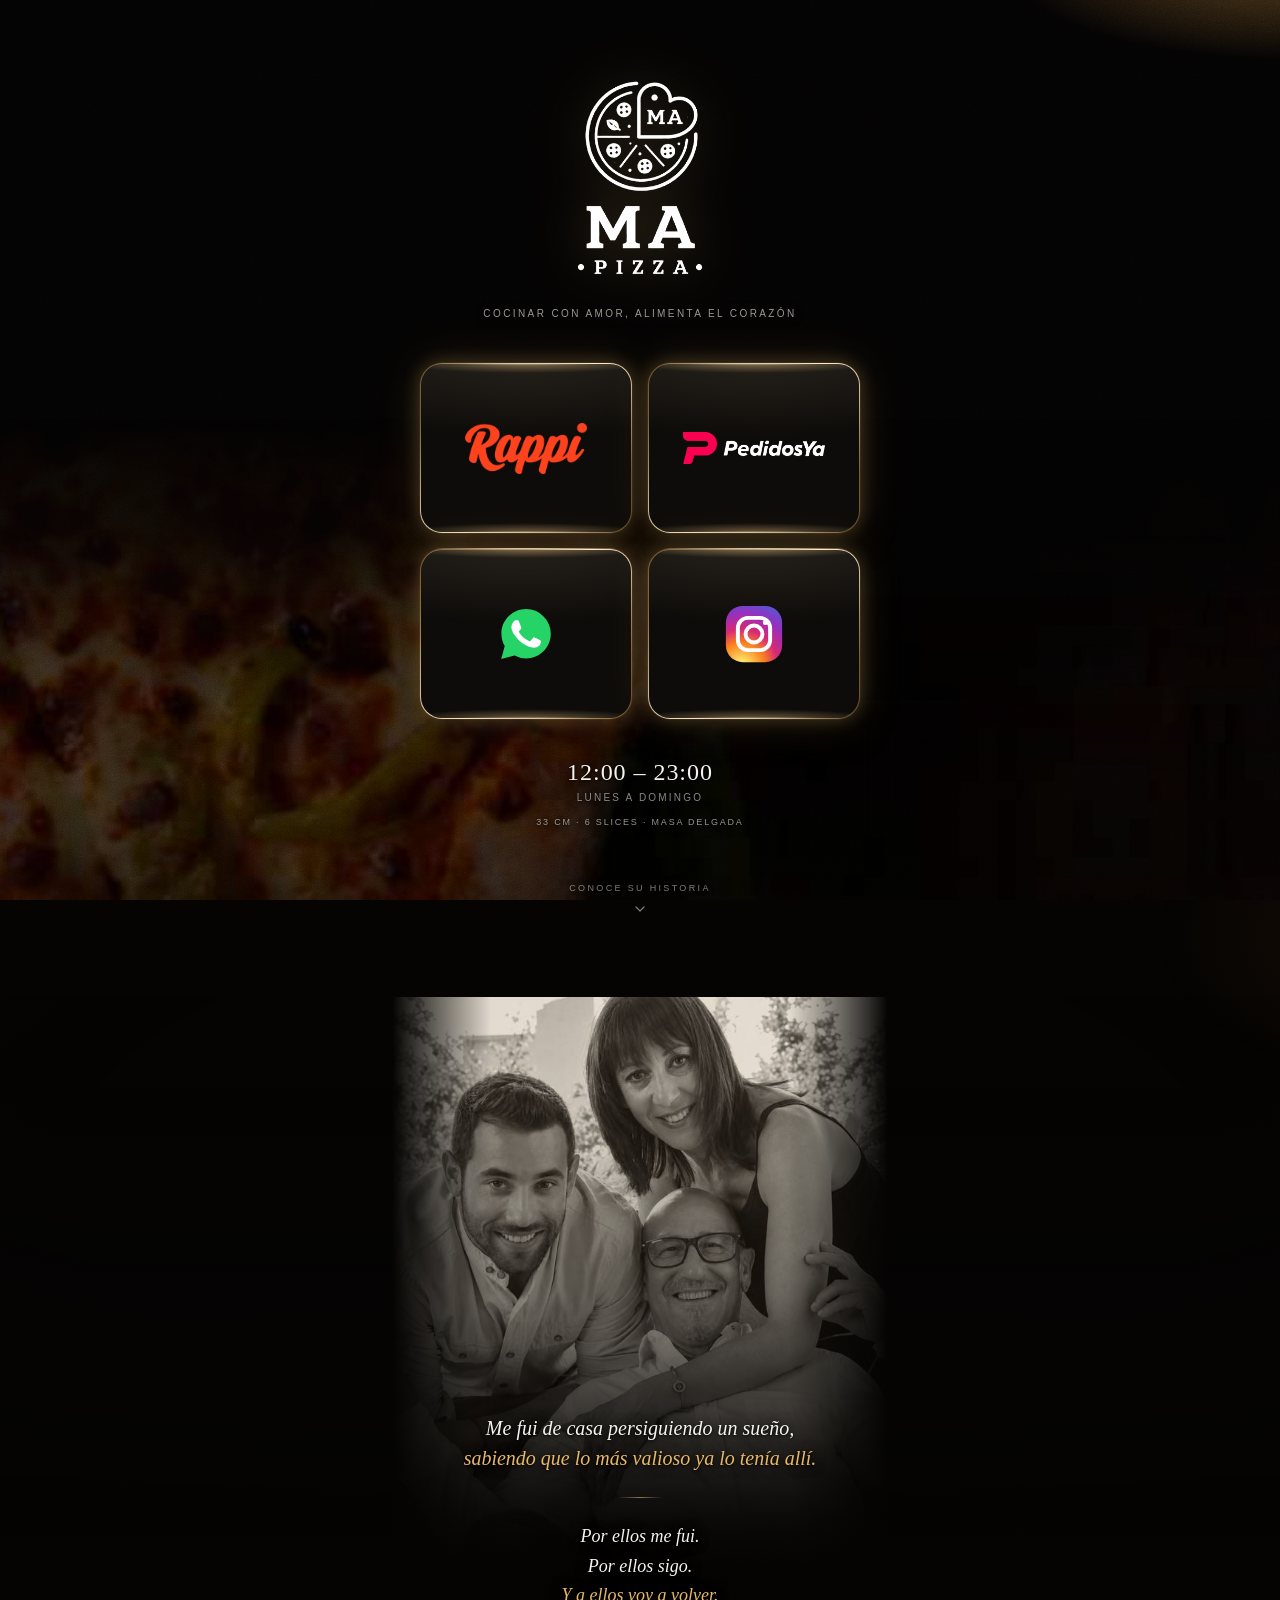
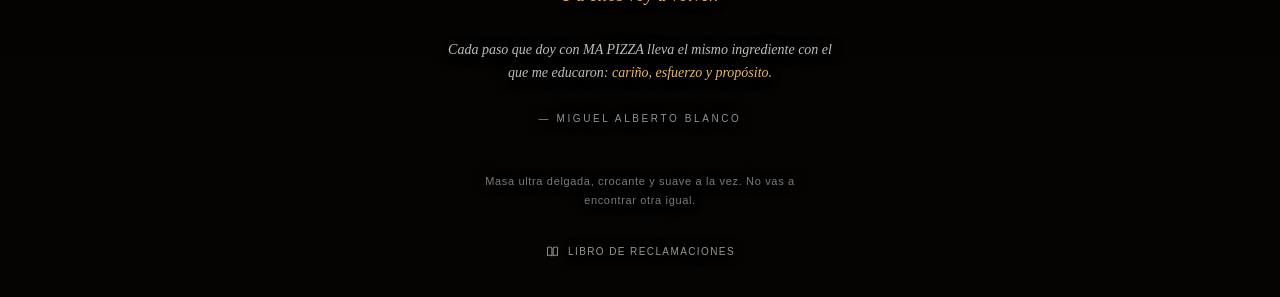
<file: index.html>
<!doctype html>
<html lang="es-PE">
<head>
<meta charset="utf-8" />
<meta name="viewport" content="width=device-width, initial-scale=1, viewport-fit=cover" />
<title>MA PIZZA — Pide aquí</title>
<meta name="description" content="Pizza artesanal de masa delgada en Surquillo. Pide por Rappi, PedidosYa o WhatsApp. 33 cm · 6 slices." />
<meta name="theme-color" content="#050403" />
<meta name="color-scheme" content="dark" />
<link rel="icon" href="[data-uri]" />
<meta property="og:title" content="MA PIZZA" />
<meta property="og:description" content="Cocinar con amor, alimenta el corazón. Pizza artesanal de masa delgada — 33 cm, 6 slices." />
<meta property="og:type" content="website" />

<style>
/* ===================================================================
   MA PIZZA — página de enlaces para la bio de Instagram
   Archivo único: no depende de nada externo, se sube tal cual.

   PARA EDITAR:
     · Enlaces .......... buscar  "ENLACES"
     · Horario .......... buscar  "HORARIO"
     · Reclamaciones .... buscar  "RECLAMACIONES"
   =================================================================== */

/* Ángulos registrados: sin esto el navegador no sabe interpolarlos y
   el reflejo del borde no se movería. Donde no exista @property el
   borde dorado se queda quieto, que es una degradación aceptable. */
@property --giro      { syntax: '<angle>'; initial-value: 0deg;   inherits: false; }
@property --luz       { syntax: '<number>'; initial-value: 0.26; inherits: false; }

:root {
  /* Los mapas de bits viven aquí y solo aquí: declararlos una vez y
     referenciarlos ahorra unos 45 kB frente a repetir el data URI en
     cada <img>, que en datos móviles se nota. */
  /* Foto del horno. Para cambiarla:
       python3 herramientas/incrustar-foto.py <ruta-de-la-foto.jpg>
     que la recorta, la oscurece, la comprime y la reincrusta aquí. */
  --foto-horno: url("[data-uri]");

  --ma-marca:  url("[data-uri]");
  --foto-familia: url("[data-uri]");
  --ma-firma:  url("[data-uri]");
  --rappi:     url("[data-uri]");
  --pedidosya: url("[data-uri]");

  --negro:       #050403;
  --carbon:      #0a0806;
  --carta:       #0e0c0a;
  --hueso:       #f7f3ec;
  --tenue:       rgba(247, 243, 236, 0.55);
  --oro:         #e8b866;
  --oro-claro:   #ffe7b8;
  --oro-hondo:   rgba(232, 184, 102, 0.22);

  --serif: Georgia, 'Times New Roman', Times, serif;
  --sans:  -apple-system, BlinkMacSystemFont, 'Segoe UI', Roboto, 'Helvetica Neue', Arial, sans-serif;

  /* Alto de la tarjeta: manda en todo el ritmo vertical de la página. */
  --alto-tarjeta: clamp(5.25rem, 19vw, 6.75rem);

  color-scheme: dark;
}

* { box-sizing: border-box; }

html {
  -webkit-text-size-adjust: 100%;
  /* Dos vistas, y el gesto de bajar tiene que caer en la segunda. Con
     'proximity' solo ayuda cuando ya estás cerca: 'mandatory' secuestra
     el scroll y en un móvil se siente como si la página peleara. */
  scroll-snap-type: y proximity;
  scroll-behavior: smooth;
  /* El rebote de iOS asoma por detrás de la capa fija: este tono es el
     mismo con el que arranca .fondo, así el tirón no destella en negro. */
  background: #0b0806;
}

body {
  margin: 0;
  min-height: 100vh;
  min-height: 100svh;
  background: var(--negro);
  color: var(--hueso);
  font-family: var(--sans);
  -webkit-font-smoothing: antialiased;
  text-rendering: optimizeLegibility;
  overflow-x: hidden;
  /* Sin destello azul al tocar y sin espera de 300 ms en el tap. */
  -webkit-tap-highlight-color: transparent;
  touch-action: manipulation;
}

/* ====================== fondo: piedra y brasas ======================
   Todo generado por CSS/SVG. Pesa unos pocos bytes y se ve igual en
   cualquier pantalla, a diferencia de una foto que hay que recortar. */

.fondo {
  position: fixed;
  inset: 0;
  /* z-index 0, nunca negativo: una capa negativa se pinta ANTES que el
     fondo de los elementos en flujo, así que el negro opaco de body la
     tapaba entera. El contenido pasa por delante con .envoltura{z-index:1}. */
  z-index: 0;
  pointer-events: none;
  background:
    /* brasa del horno: pegada al vértice, para que no invada la columna
       de tarjetas. Todo lo que no sea esquina tiene que ser negro. */
    radial-gradient(34% 19% at 100% -6%,  rgba(255, 176, 74,  0.34), transparent 66%),
    radial-gradient(18% 11% at 104% -10%, rgba(255, 220, 160, 0.26), transparent 64%),
    /* rescoldo bajo, detrás de la firma */
    radial-gradient(52% 17% at 50% 110%,  rgba(226, 128, 40,  0.26), transparent 70%),
    radial-gradient(24% 12% at -4% 104%,  rgba(198, 96,  32,  0.22), transparent 68%),
    /* Sin realce central: ese era el gris que rodeaba a las tarjetas. */
    #040303;
}

/* Dos halos cálidos que se cruzan muy despacio: el negro deja de ser
   plano sin que llegue a notarse el movimiento. */
.fondo::before {
  content: '';
  position: absolute;
  inset: -25%;
  background:
    radial-gradient(18% 13% at 10% 6%,  rgba(255, 190, 96,  0.10), transparent 76%),
    radial-gradient(20% 15% at 92% 86%, rgba(214, 112, 40,  0.11), transparent 76%);
  animation: vagar 34s ease-in-out infinite alternate;
}

/* La foto cubre toda la vista, pero la máscara solo la deja asomar en el
   tercio inferior: negro puro hasta el 70 %, un ascenso corto, y otra vez
   a la baja al llegar al pie. Así la pizza se intuye de fondo sin que la
   página deje de ser negra, que es donde las tarjetas recortan. */
.horno {
  position: absolute;
  inset: 0;
  z-index: 1;
  /* En la versión con vídeo esto es el póster: se ve desde el primer
     fotograma y se queda si el vídeo no llega a cargar. */
  background-image: var(--foto-horno);
  background-size: cover;
  background-position: 50% 64%;
  background-repeat: no-repeat;
  width: 100%;
  height: 100%;
  object-fit: cover;
  object-position: 50% 64%;
  opacity: 0.88;
  -webkit-mask-image: linear-gradient(
      to bottom,
      transparent      0%,
      transparent     46%,
      rgba(0,0,0,0.16) 60%,
      rgba(0,0,0,0.66) 74%,
      rgba(0,0,0,0.96) 86%,
      rgba(0,0,0,1)    94%,
      rgba(0,0,0,0.92) 100%);
          mask-image: linear-gradient(
      to bottom,
      transparent      0%,
      transparent     46%,
      rgba(0,0,0,0.16) 60%,
      rgba(0,0,0,0.66) 74%,
      rgba(0,0,0,0.96) 86%,
      rgba(0,0,0,1)    94%,
      rgba(0,0,0,0.92) 100%);
  animation: acercar 58s ease-in-out infinite alternate;
  will-change: transform;
}

/* Movimiento sutil de verdad: un acercamiento corto y muy lento. Solo
   anima transform, así que no le cuesta nada al hilo principal. */
@keyframes acercar {
  from { transform: scale(1.05) translate3d(0, 0, 0); }
  to   { transform: scale(1.14) translate3d(-1.2%, -1.4%, 0); }
}

/* Sombra bajo la firma: la foto sube el nivel de negro justo donde van el
   logotipo y el horario, y sin esto el texto pierde contraste. */
.horno::after {
  content: '';
  position: absolute;
  inset: 0;
  background: linear-gradient(to top, rgba(5, 4, 3, 0.55), rgba(5, 4, 3, 0.2) 26%, transparent 46%);
}

/* Grano de piedra. feTurbulence en línea: ~200 bytes por una textura
   que no se repite de forma visible. */
.fondo::after {
  content: '';
  position: absolute;
  inset: 0;
  z-index: 2;          /* el grano va por encima de la foto */
  mix-blend-mode: soft-light;
  opacity: 0.5;
  background-image: url("data:image/svg+xml,%3Csvg xmlns='http://www.w3.org/2000/svg' width='220' height='220'%3E%3Cfilter id='r'%3E%3CfeTurbulence type='fractalNoise' baseFrequency='0.82' numOctaves='3' stitchTiles='stitch'/%3E%3CfeColorMatrix type='saturate' values='0'/%3E%3C/filter%3E%3Crect width='220' height='220' filter='url(%23r)'/%3E%3C/svg%3E");
}

@keyframes vagar {
  from { transform: translate3d(-2%, 1%, 0) scale(1); }
  to   { transform: translate3d(3%, -2%, 0) scale(1.08); }
}

/* Brasas. Puntos con radial-gradient en vez de filter:blur — el blur
   sobre elementos animados hunde el frame rate en gama media. */
.brasas { position: fixed; inset: 0; z-index: 0; pointer-events: none; overflow: hidden; }

.brasa {
  position: absolute;
  bottom: -8vh;
  width: var(--t, 4px);
  height: var(--t, 4px);
  border-radius: 50%;
  background: radial-gradient(circle, rgba(255, 236, 190, 1), rgba(255, 176, 74, 0.55) 40%, transparent 72%);
  box-shadow: 0 0 10px rgba(255, 176, 74, 0.55);
  opacity: 0;
  animation: subir var(--dur, 17s) linear infinite;
  animation-delay: var(--esp, 0s);
  will-change: transform, opacity;
}

@keyframes subir {
  0%   { opacity: 0;   transform: translate3d(0, 0, 0) scale(0.7); }
  12%  { opacity: 1; }
  70%  { opacity: 0.7; }
  100% { opacity: 0;   transform: translate3d(var(--dx, 14px), -112vh, 0) scale(1.15); }
}

/* ============================= estructura ============================= */

.envoltura {
  position: relative;
  z-index: 1;          /* por delante del fondo y de las brasas */
  width: 100%;
  max-width: 30rem;
  margin-inline: auto;
  padding-inline: clamp(1rem, 4.5vw, 1.75rem);
}

/* Cada vista ocupa la pantalla y centra lo suyo. El aire de arriba y de
   abajo es lo que las separa: sin él las dos se leen como una sola
   columna apretada. */
.vista {
  position: relative;
  min-height: 100vh;
  min-height: 100svh;
  display: flex;
  flex-direction: column;
  justify-content: center;
  padding-block: clamp(2.5rem, 10vw, 4.5rem);
  scroll-snap-align: start;
}

/* La segunda vista lleva el aire ARRIBA, que es lo que la separa de la
   primera, y poco abajo. Centrada a secas dejaba siglo y medio de negro
   bajo el último renglón, y al llegar al final parecía que la página se
   había quedado a medias. */
.vista--historia {
  /* Al fondo del panel, no centrado: 'center' reparte el sobrante mitad
     arriba y mitad abajo, y esa mitad de abajo era el negro del final.
     Aquí todo el aire se va arriba, que además es la separación entre
     una vista y la otra. */
  /* Tiene que medir una pantalla entera. Si mide menos, el navegador no
     puede desplazarse lo suficiente para dejarla arriba del todo, y al
     final acabas viendo la cola vacía de la vista anterior: ese era el
     negro. */
  /* El texto abajo: arriba manda el retrato. */
  justify-content: flex-end;
  padding-top: clamp(2.5rem, 10vw, 4rem);
  padding-bottom: calc(clamp(1rem, 3vw, 1.5rem) + env(safe-area-inset-bottom));
}

/* ------------------------------ señuelo ------------------------------
   Sin esto nadie sabe que hay una segunda vista: la primera termina
   justo en el borde de la pantalla y parece el final. */
.senuelo {
  display: flex;
  flex-direction: column;
  align-items: center;
  gap: 0.5rem;
  margin-top: clamp(2rem, 8vw, 3rem);
  padding: 0.5rem;
  min-height: 2.75rem;
  text-decoration: none;
  color: rgba(247, 243, 236, 0.5);
  font-size: 0.5625rem;
  letter-spacing: 0.26em;
  text-transform: uppercase;
  transition: color 0.25s ease, opacity 0.4s ease;
}

.senuelo svg { width: 1rem; height: 1rem; }

.senuelo:active { color: var(--hueso); }
@media (hover: hover) and (pointer: fine) {
  .senuelo:hover { color: var(--hueso); }
}

/* Una vez que has bajado ya no hace falta que insista. */
.senuelo.ido { opacity: 0; pointer-events: none; }

@media (prefers-reduced-motion: no-preference) {
  .senuelo svg { animation: cabecear 2.4s ease-in-out infinite; }
  @keyframes cabecear {
    0%, 100% { transform: translateY(0); }
    50%      { transform: translateY(4px); }
  }
}

/* =============================== cabecera ===============================
   La firma preside la primera vista, como en el boceto. Al estar arriba,
   los botones ya no necesitan repetir el logotipo en cada uno. */

.cabecera {
  text-align: center;
  margin-bottom: clamp(1.75rem, 7vw, 2.75rem);
}

.cabecera .firma-alta {
  width: clamp(6.5rem, 30vw, 9rem);
  aspect-ratio: 274 / 404;
  margin-inline: auto;
  background-image: var(--ma-firma);
  filter: drop-shadow(0 2px 26px rgba(232, 184, 102, 0.3));
}

.cabecera .lema {
  margin: clamp(1rem, 4vw, 1.5rem) 0 0;
  font-size: clamp(0.5rem, 2.3vw, 0.625rem);
  letter-spacing: 0.24em;
  text-transform: uppercase;
  color: rgba(247, 243, 236, 0.62);
  text-shadow: 0 1px 10px rgba(5, 4, 3, 0.9);
}

/* ================================ tarjetas ================================ */

.enlaces {
  list-style: none;
  margin: 0;
  padding: 0;
  /* Dos columnas, como el boceto. Cuatro botones en fila ocupaban toda la
     pantalla de alto y no dejaban sitio ni al horario ni a la llamada. */
  display: grid;
  grid-template-columns: 1fr 1fr;
  gap: clamp(0.625rem, 2.8vw, 1rem);
}

/* El aspect-ratio fija el alto preferido, pero el contenido puede
   estirarlo: los logotipos de mapa de bits pedían más que los SVG y los
   botones salían desiguales. Con la celda estirada y el botón al 100 %,
   todos los de una fila miden lo que el más alto. */
.enlaces > li { display: grid; }
.tarjeta { height: 100%; }

.tarjeta {
  --luz: 0.26;          /* intensidad del halo exterior en reposo */
  position: relative;
  display: block;
  min-height: var(--alto-tarjeta);
  aspect-ratio: 5 / 4;
  border: 1.5px solid transparent;   /* el carril del degradado dorado */
  border-radius: clamp(16px, 4.5vw, 22px);
  text-decoration: none;
  color: var(--hueso);
  isolation: isolate;
  /* Relleno recortado al padding-box y degradado al border-box: así el
     contorno lleva su propia luz sin que se cuele en el interior. */
  background:
    linear-gradient(var(--carta), var(--carta)) padding-box,
    conic-gradient(
      from var(--giro),
      rgba(232, 184, 102, 0.45)   0deg,
      rgba(255, 240, 214, 1.00)  38deg,
      rgba(232, 184, 102, 0.50) 102deg,
      rgba(196, 146, 74,  0.38) 176deg,
      rgba(255, 240, 214, 0.95) 216deg,
      rgba(232, 184, 102, 0.50) 286deg,
      rgba(232, 184, 102, 0.45) 360deg
    ) border-box;
  box-shadow:
    0 0 0 0.5px rgba(232, 184, 102, 0.12),
    0 0 18px rgba(232, 184, 102, var(--luz)),
    0 0 46px rgba(232, 184, 102, calc(var(--luz) * 0.55)),
    0 10px 32px rgba(0, 0, 0, 0.6);
  transition:
    transform 0.28s cubic-bezier(0.16, 1, 0.3, 1),
    box-shadow 0.35s ease,
    --giro 1.1s linear;
}

/* Respiración: cada tarjeta gira su reflejo con un desfase distinto,
   así la fila se ve viva aunque nadie la toque. */
@media (prefers-reduced-motion: no-preference) {
  .tarjeta { animation: girar 9s linear infinite; animation-delay: var(--fase, 0s); }
  @keyframes girar { to { --giro: 360deg; } }
}

/* Barras de luz en el centro del borde superior e inferior: es el
   detalle que define la referencia del cliente. */
.tarjeta::before {
  content: '';
  position: absolute;
  inset: -1.5px;
  border-radius: inherit;
  pointer-events: none;
  z-index: 3;
  background:
    radial-gradient(46% 2px  at 50% 0,    rgba(255, 244, 222, 1), transparent 100%),
    radial-gradient(60% 10px at 50% 0,    rgba(255, 214, 140, 0.5), transparent 100%),
    radial-gradient(46% 2px  at 50% 100%, rgba(255, 244, 222, 0.95), transparent 100%),
    radial-gradient(60% 10px at 50% 100%, rgba(255, 214, 140, 0.45), transparent 100%);
  opacity: 0.9;
  transition: opacity 0.3s ease;
}

/* Destello del toque: nace en el punto exacto donde cae el dedo. */
.tarjeta .destello {
  position: absolute;
  inset: 0;
  border-radius: inherit;
  overflow: hidden;
  pointer-events: none;
  z-index: 1;
  /* Un lustre muy tenue arriba: sin él la tarjeta se lee como un agujero
     recortado en la página, no como una pieza de cristal negro. */
  background:
    linear-gradient(to bottom, rgba(247, 243, 236, 0.05), transparent 42%),
    radial-gradient(120% 70% at 50% 0%, rgba(232, 184, 102, 0.05), transparent 70%);
}

.tarjeta .destello::after {
  content: '';
  position: absolute;
  left: var(--tx, 50%);
  top: var(--ty, 50%);
  width: 12px;
  height: 12px;
  margin: -6px 0 0 -6px;
  border-radius: 50%;
  background: radial-gradient(circle, rgba(255, 231, 184, 0.55), rgba(232, 184, 102, 0.18) 45%, transparent 72%);
  opacity: 0;
  transform: scale(1);
}

.tarjeta.pulsa .destello::after {
  animation: onda 620ms cubic-bezier(0.22, 1, 0.36, 1) forwards;
}

@keyframes onda {
  0%   { opacity: 0.9; transform: scale(1); }
  100% { opacity: 0;   transform: scale(34); }
}

/* --------- contenido: logo MA · línea · logo del socio --------- */

.cara {
  position: relative;
  z-index: 2;
  height: 100%;
  display: flex;
  align-items: center;
  justify-content: center;
  padding: clamp(0.75rem, 3.5vw, 1.25rem);
}

.cara svg { display: block; max-width: 100%; height: auto; }

/* Cajas con background-image en vez de <img>: mismo resultado visual,
   una sola copia del archivo. Llevan role/aria-label para que el lector
   de pantalla las siga anunciando. */
.bmp {
  display: block;
  background-repeat: no-repeat;
  background-position: center;
  background-size: contain;
}

/* Cada logotipo pide su propio ancho para que todos pesen igual a la
   vista: el ojo compara manchas de tinta, no cajas. El aspect-ratio
   reserva el alto antes de que pinte la imagen, así nada salta. */
.logo-rappi {
  width: min(72%, 9rem);
  aspect-ratio: 620 / 260;
  background-image: var(--rappi);
}
.logo-pedidosya {
  width: min(84%, 10.5rem);
  aspect-ratio: 560 / 126;
  background-image: var(--pedidosya);
}
.logo-icono { width: min(40%, 3.75rem); height: auto; }

/* ------------------------ estados: dedo y ratón ------------------------ */

.tarjeta:active {
  transform: scale(0.978);
  --luz: 0.7;
}
.tarjeta:active::before { opacity: 1; }

/* El hover solo donde hay puntero real: en un móvil se quedaría pegado
   después del toque. */
@media (hover: hover) and (pointer: fine) {
  .tarjeta:hover {
    transform: translateY(-3px);
    --luz: 0.58;
  }
  .tarjeta:hover::before { opacity: 1; }
  .tarjeta:hover .bmp, .tarjeta:hover .logo-icono { transform: scale(1.05); }
  .cara .bmp, .cara svg { transition: transform 0.3s cubic-bezier(0.16, 1, 0.3, 1); }
}

.tarjeta:focus-visible {
  outline: 2px solid var(--oro-claro);
  outline-offset: 4px;
}

/* ================================ horario ================================
   En la primera vista, bajo los botones: es lo segundo que se mira
   después de decidir por dónde pedir. */

.horario {
  margin-top: clamp(1.75rem, 7vw, 2.5rem);
  text-align: center;
  text-shadow: 0 1px 12px rgba(5, 4, 3, 0.92), 0 1px 3px rgba(5, 4, 3, 0.8);
}

.horario .rango {
  margin: 0;
  font-family: var(--serif);
  font-size: clamp(1.25rem, 5.5vw, 1.5rem);
  letter-spacing: 0.04em;
  font-variant-numeric: tabular-nums;
  color: var(--hueso);
}

.horario .dias {
  margin: 0.4rem 0 0;
  font-size: clamp(0.5625rem, 2.4vw, 0.625rem);
  letter-spacing: 0.22em;
  text-transform: uppercase;
  color: var(--tenue);
}

.horario .datos {
  margin: 0.9rem 0 0;
  font-size: clamp(0.5rem, 2.2vw, 0.5625rem);
  letter-spacing: 0.2em;
  text-transform: uppercase;
  /* 0.42 daba 3.75:1 aquí: esta línea cayó sobre la franja de pizza, que
     ahora es más clara que cuando se eligió el tono. */
  color: rgba(247, 243, 236, 0.6);
}

/* ================================ historia ================================
   La segunda vista: el retrato, la voz de Miguel y la firma. */

/* El retrato no es una ilustración dentro de la vista: ES la vista. Cubre
   el panel entero, a sangre, y la historia se escribe encima. Es su
   esencia, así que manda él y el texto se acomoda debajo. */
/* Marco y retrato son dos capas porque cada una lleva su propia máscara:
   la de los lados aquí y la de abajo en el retrato. Cruzar dos máscaras
   en un solo elemento con mask-composite se comporta distinto en cada
   navegador; anidarlas funciona en todos. */
.marco-retrato {
  position: absolute;
  inset: 0 0 auto 0;
  /* Dos tercios de la pantalla, no la pantalla entera. La foto es
     cuadrada y el panel vertical: a pantalla completa, 'cover' recorta
     tanto de ancho que parte por la mitad la cara del hijo. A esta altura
     entran los tres y solo se pierde algo de fondo por los lados. */
  height: 64%;
  /* A sangre: se sale del padding lateral de la envoltura para llegar al
     borde de la pantalla, como en la referencia. */
  margin-inline: calc(-1 * clamp(1rem, 4.5vw, 1.75rem));
  z-index: 0;
  /* En el móvil esto solo suaviza el borde de la pantalla; en pantallas
     anchas es lo que evita que la foto se lea como un rectángulo pegado
     en mitad del negro. */
  -webkit-mask-image: linear-gradient(to right, transparent 0%, #000 7%, #000 93%, transparent 100%);
          mask-image: linear-gradient(to right, transparent 0%, #000 7%, #000 93%, transparent 100%);
}

.retrato {
  position: absolute;
  inset: 0;
  background-image: var(--foto-familia);
  background-size: cover;
  background-position: 50% 40%;
  /* Una sola capa de máscara. Cruzar dos con mask-composite se comporta
     distinto en cada navegador, y con el vertical basta: el retrato
     entra desde arriba y se deshace antes de llegar al texto. */
  -webkit-mask-image: linear-gradient(to bottom, #000 0%, #000 52%, rgba(0,0,0,0.45) 80%, transparent 100%);
          mask-image: linear-gradient(to bottom, #000 0%, #000 52%, rgba(0,0,0,0.45) 80%, transparent 100%);
}

/* Viñeta y fundido. Hacen tres cosas a la vez: apagan los bordes del
   retrato —lo de los bordes difuminados—, tapan la franja de pizza del
   fondo fijo, que aquí competiría con la familia, y le dan al texto una
   base sobre la que se lee sin pelear. */
.vista--historia::before {
  content: '';
  position: absolute;
  inset: 0;
  /* A ventana completa, no solo la columna: en pantallas anchas el fondo
     de pizza quedaba encendido a los lados y hacía que el retrato se
     leyera como un recorte pegado en mitad del negro. */
  margin-inline: calc(50% - 50vw);
  z-index: 1;
  pointer-events: none;
  background:
    radial-gradient(118% 76% at 50% 20%, transparent 38%, rgba(5, 4, 3, 0.6) 100%),
    linear-gradient(to bottom,
      transparent 10%,
      rgba(5, 4, 3, 0.36) 38%,
      rgba(5, 4, 3, 0.84) 60%,
      rgba(5, 4, 3, 0.96) 76%,
      var(--negro) 100%);
}

/* Y el texto por delante de las dos capas. */
.vista--historia > .historia,
.vista--historia > .pie { position: relative; z-index: 2; }

.historia {
  max-width: 24rem;
  margin-inline: auto;
  text-align: center;
  text-shadow: 0 1px 14px rgba(5, 4, 3, 0.95), 0 1px 3px rgba(5, 4, 3, 0.85);
}

.historia .voz {
  margin: 0;
  font-family: var(--serif);
  font-style: italic;
  font-size: clamp(1.0625rem, 4.6vw, 1.25rem);
  line-height: 1.5;
  color: var(--hueso);
  text-wrap: balance;
}

.historia .voz--coro {
  font-size: clamp(0.9375rem, 4.1vw, 1.125rem);
  line-height: 1.62;
}

/* El dorado marca el giro de cada idea. Es el mismo recurso de la
   referencia del cliente y lo que evita que el bloque se lea como un
   muro de cursiva. */
.historia em {
  font-style: inherit;
  color: var(--oro);
}

.historia .filete {
  width: 2.75rem;
  height: 1px;
  margin: clamp(1.1rem, 4.5vw, 1.5rem) auto;
  border: 0;
  background: linear-gradient(to right, transparent, var(--oro), transparent);
  opacity: 0.6;
}

.historia .apunte {
  margin: clamp(1.25rem, 5vw, 1.75rem) 0 0;
  font-family: var(--serif);
  font-style: italic;
  font-size: clamp(0.8125rem, 3.4vw, 0.875rem);
  line-height: 1.68;
  color: rgba(247, 243, 236, 0.78);
  text-wrap: pretty;
}

.historia .firma {
  margin: clamp(1.25rem, 5vw, 1.75rem) 0 0;
  font-size: clamp(0.5625rem, 2.4vw, 0.625rem);
  letter-spacing: 0.26em;
  text-transform: uppercase;
  color: rgba(247, 243, 236, 0.6);
}

/* ================================== pie ================================== */

.pie {
  margin-top: clamp(2rem, 8vw, 3rem);
  text-align: center;
  text-shadow: 0 1px 12px rgba(5, 4, 3, 0.92), 0 1px 3px rgba(5, 4, 3, 0.8);
}

.pie .cierre {
  max-width: 22rem;
  margin: 0 auto;
  font-size: clamp(0.625rem, 2.7vw, 0.6875rem);
  line-height: 1.7;
  letter-spacing: 0.06em;
  color: rgba(247, 243, 236, 0.5);
}

.reclamos {
  /* Es un enlace legal, pero se toca igual: 44 px de alto mínimo. */
  display: inline-flex;
  align-items: center;
  gap: 0.5rem;
  min-height: 2.75rem;
  margin-top: clamp(0.75rem, 3vw, 1.25rem);
  padding-inline: 1rem;
  color: rgba(247, 243, 236, 0.62);
  text-decoration: none;
  font-size: 0.625rem;
  letter-spacing: 0.14em;
  text-transform: uppercase;
  transition: color 0.25s ease;
}
.reclamos svg { width: 15px; height: 15px; flex: 0 0 auto; }
.reclamos:active { color: var(--hueso); }
@media (hover: hover) and (pointer: fine) {
  .reclamos:hover { color: var(--hueso); }
}

/* ============================== entrada ============================== */

@media (prefers-reduced-motion: no-preference) {
  .entra {
    opacity: 0;
    transform: translateY(0.75rem);
    animation: aparecer 0.75s cubic-bezier(0.16, 1, 0.3, 1) forwards;
    animation-delay: var(--d, 0ms);
  }
  @keyframes aparecer { to { opacity: 1; transform: none; } }
}

/* La segunda vista no entra al cargar, sino cuando asoma: es lo que
   hace que bajar se sienta como descubrir algo. La clase .js la pone el
   guion, así que sin JavaScript el contenido se ve igual. */
@media (prefers-reduced-motion: no-preference) {
  .js .asoma {
    opacity: 0;
    transform: translateY(1.25rem);
    transition:
      opacity 0.8s cubic-bezier(0.16, 1, 0.3, 1),
      transform 0.8s cubic-bezier(0.16, 1, 0.3, 1);
    transition-delay: var(--d, 0ms);
  }
  .js .asoma.dentro { opacity: 1; transform: none; }
}

@media (prefers-reduced-motion: reduce) {
  .brasas, .fondo::before { display: none; }
  .horno { animation: none; transform: scale(1.08); }
  * { animation-duration: 0.001ms !important; transition-duration: 0.001ms !important; }
}

/* ============================== pantallas anchas ==============================
   Sigue siendo una página de bio, así que la columna no crece: lo que
   crece es el aire alrededor y el tamaño de los logotipos. */

@media (min-width: 48rem) {
  :root { --alto-tarjeta: 6.5rem; }
  /* La columna es estrecha y el negro de alrededor mucho: el borde del
     retrato se nota más que en el móvil y necesita más recorrido. */
  .marco-retrato {
    -webkit-mask-image: linear-gradient(to right, transparent 0%, #000 20%, #000 80%, transparent 100%);
            mask-image: linear-gradient(to right, transparent 0%, #000 20%, #000 80%, transparent 100%);
  }
  /* Sin padding vertical: el aire lo ponen las vistas. El que había aquí
     sobresalía por debajo del último panel y dejaba asomar una franja del
     fondo de pizza bajo la historia. */
  .envoltura { max-width: 31rem; }
}

/* Móvil apaisado y pantallas bajas: nada de scroll innecesario. */
@media (max-height: 44rem) and (orientation: landscape) {
  :root { --alto-tarjeta: 4.5rem; }
  /* Apaisado no da altura para dos pantallas: vuelve a ser una columna. */
  html { scroll-snap-type: none; }
  .vista { min-height: 0; padding-block: 1.5rem; scroll-snap-align: none; }
  .senuelo { display: none; }
  .envoltura { max-width: 34rem; }
  /* Apaisado: los cuatro botones en fila, que de ancho va sobrado. */
  .enlaces { grid-template-columns: repeat(4, 1fr); }
  .tarjeta { aspect-ratio: 4 / 3; }
  .cabecera { margin-bottom: 1rem; }
  .cabecera .firma-alta { width: 4.5rem; }
  .horario { margin-top: 1rem; }
  .marco-retrato { height: 72%; }
  .retrato { background-position: 50% 34%; }
  .cara { padding-block: 0.5rem; }
  .logo-rappi     { width: 5rem; }
  .logo-pedidosya { width: 5.5rem; }
  .logo-icono     { width: 2.25rem; }
  .enlaces { gap: 0.625rem; }
  .pie { padding-top: 1rem; }
  .historia { max-width: 30rem; }
  .historia .voz { font-size: 1rem; line-height: 1.45; }
  .historia .filete { margin: 0.75rem auto; }
  .historia .apunte { margin-top: 0.9rem; }
  .historia .firma { margin-top: 0.9rem; }
  .pie { margin-top: 1.25rem; }
}

/* Teléfonos muy estrechos (iPhone SE): el cintillo se parte en dos. */
@media (max-width: 22.5rem) {
}

<style>
.horno {
  object-position: 30% 52%;
  background-position: 30% 52%;
}
</style>
</style>
</head>

<body>
<div class="fondo" aria-hidden="true"><div class="horno"></div></div>
<div class="brasas" aria-hidden="true">
  <span class="brasa" style="left:8%;  --t:3px; --dur:19s; --esp:0s;    --dx:22px"></span>
  <span class="brasa" style="left:19%; --t:5px; --dur:24s; --esp:3.5s;  --dx:-18px"></span>
  <span class="brasa" style="left:31%; --t:2px; --dur:16s; --esp:7s;    --dx:30px"></span>
  <span class="brasa" style="left:44%; --t:4px; --dur:21s; --esp:1.5s;  --dx:-26px"></span>
  <span class="brasa" style="left:57%; --t:3px; --dur:27s; --esp:9s;    --dx:16px"></span>
  <span class="brasa" style="left:68%; --t:5px; --dur:18s; --esp:5s;    --dx:-32px"></span>
  <span class="brasa" style="left:79%; --t:2px; --dur:23s; --esp:12s;   --dx:24px"></span>
  <span class="brasa" style="left:90%; --t:4px; --dur:20s; --esp:2.5s;  --dx:-14px"></span>
  <span class="brasa" style="left:14%; --t:2px; --dur:29s; --esp:14s;   --dx:-20px"></span>
  <span class="brasa" style="left:63%; --t:3px; --dur:25s; --esp:17s;   --dx:28px"></span>
</div>

<main class="envoltura">

<!-- ===================== VISTA 1 — dónde pedir ===================== -->
<section class="vista vista--pedidos">

  <!-- =============================== cabecera =============================== -->
  <header class="cabecera entra" style="--d:60ms">
    <i class="bmp firma-alta" role="img" aria-label="MA PIZZA"></i>
    <p class="lema">Cocinar con amor, alimenta el corazón</p>
  </header>

  <!-- ================================================================
       ENLACES — aquí se cambian las URLs de cada botón.
       WhatsApp usa el formato https://wa.me/51XXXXXXXXX (sin + ni espacios).
       ================================================================ -->
  <ul class="enlaces">

    <li class="entra" style="--d:200ms">
      <a class="tarjeta" style="--fase:0s"
         href="https://www.rappi.com.pe/restaurantes/108052-ma-pizza"
         target="_blank" rel="noopener noreferrer"
         aria-label="Pedir MA Pizza por Rappi">
        <span class="destello"></span>
        <span class="cara"><i class="bmp logo-rappi" role="img" aria-label="Rappi"></i></span>
      </a>
    </li>

    <li class="entra" style="--d:260ms">
      <a class="tarjeta" style="--fase:-2.2s"
         href="https://www.pedidosya.com.pe/restaurantes/lima/ma-pizza-surquillo-85785ef5-3ee0-4264-8570-6dda9b44dc6e-menu"
         target="_blank" rel="noopener noreferrer"
         aria-label="Pedir MA Pizza por PedidosYa">
        <span class="destello"></span>
        <span class="cara"><i class="bmp logo-pedidosya" role="img" aria-label="PedidosYa"></i></span>
      </a>
    </li>

    <li class="entra" style="--d:320ms">
      <a class="tarjeta" style="--fase:-4.4s"
         href="https://wa.me/51982000004"
         target="_blank" rel="noopener noreferrer"
         aria-label="Pedir MA Pizza por WhatsApp">
        <span class="destello"></span>
        <span class="cara">
          <svg class="logo-icono" viewBox="0 0 24 24" role="img" aria-label="WhatsApp">
            <path fill="#25D366" d="M12.04 2C6.6 2 2.17 6.43 2.17 11.87c0 1.74.46 3.44 1.32 4.94L2.09 22l5.32-1.38a9.85 9.85 0 0 0 4.63 1.18h.01c5.44 0 9.87-4.43 9.87-9.87a9.8 9.8 0 0 0-2.89-6.98A9.8 9.8 0 0 0 12.04 2Z"/>
            <path fill="#fff" d="M17.4 14.36c-.29-.15-1.72-.85-1.99-.94-.27-.1-.46-.15-.66.15-.19.29-.75.94-.92 1.13-.17.2-.34.22-.63.08-.29-.15-1.23-.46-2.35-1.45-.87-.77-1.45-1.73-1.62-2.02-.17-.29-.02-.45.13-.6.13-.13.29-.34.44-.51.15-.17.19-.29.29-.49.1-.19.05-.36-.02-.51-.07-.15-.66-1.58-.9-2.17-.24-.57-.48-.49-.66-.5h-.56c-.19 0-.51.07-.77.36-.27.29-1.01 1-1.01 2.43s1.04 2.82 1.18 3.01c.15.2 2.04 3.12 4.95 4.37.69.3 1.23.48 1.65.61.69.22 1.33.19 1.83.12.56-.09 1.72-.7 1.96-1.38.24-.68.24-1.27.17-1.39-.07-.12-.26-.19-.55-.34Z"/>
          </svg>
        </span>
      </a>
    </li>

    <li class="entra" style="--d:380ms">
      <a class="tarjeta" style="--fase:-6.6s"
         href="https://www.instagram.com/mapizza.pe/"
         target="_blank" rel="noopener noreferrer"
         aria-label="MA Pizza en Instagram">
        <span class="destello"></span>
        <span class="cara">
          <svg class="logo-icono" viewBox="0 0 32 32" role="img" aria-label="Instagram">
            <defs>
              <radialGradient id="ig" cx="0.28" cy="1.06" r="1.22">
                <stop offset="0"    stop-color="#fdf497"/>
                <stop offset="0.10" stop-color="#fdd85d"/>
                <stop offset="0.34" stop-color="#fa7e1e"/>
                <stop offset="0.53" stop-color="#d62976"/>
                <stop offset="0.76" stop-color="#962fbf"/>
                <stop offset="1"    stop-color="#4f5bd5"/>
              </radialGradient>
            </defs>
            <rect x="1" y="1" width="30" height="30" rx="9" fill="url(#ig)"/>
            <rect x="7.4" y="7.4" width="17.2" height="17.2" rx="5.4" fill="none" stroke="#fff" stroke-width="2.1"/>
            <circle cx="16" cy="16" r="4.5" fill="none" stroke="#fff" stroke-width="2.1"/>
            <circle cx="22.1" cy="9.9" r="1.35" fill="#fff"/>
          </svg>
        </span>
      </a>
    </li>

  </ul>

  <!-- HORARIO — cambiar aquí si varía la atención. -->
  <div class="horario entra" style="--d:460ms">
    <p class="rango">12:00 – 23:00</p>
    <p class="dias">Lunes a domingo</p>
    <p class="datos">33 cm · 6 slices · masa delgada</p>
  </div>

  <a class="senuelo entra" href="#historia" style="--d:540ms">
    <span>Conoce su historia</span>
    <svg viewBox="0 0 24 24" fill="none" stroke="currentColor" stroke-width="1.8"
         stroke-linecap="round" stroke-linejoin="round" aria-hidden="true">
      <path d="m6 9 6 6 6-6" />
    </svg>
  </a>

</section>

<!-- ===================== VISTA 2 — su historia ===================== -->
<section class="vista vista--historia" id="historia">

  <div class="marco-retrato asoma">
    <i class="retrato" role="img" aria-label="Miguel Alberto Blanco con su familia"></i>
  </div>

  <!-- ================================================================
       HISTORIA — el texto de Miguel. Lo que va en <em> sale en dorado.
       ================================================================ -->
  <div class="historia asoma" style="--d:120ms">
    <p class="voz">
      Me fui de casa persiguiendo un sueño,
      <em>sabiendo que lo más valioso ya lo tenía allí.</em>
    </p>

    <hr class="filete" />

    <p class="voz voz--coro">
      Por ellos me fui.<br />
      Por ellos sigo.<br />
      <em>Y a ellos voy a volver.</em>
    </p>

    <p class="apunte">
      Cada paso que doy con MA PIZZA lleva el mismo ingrediente con el que me
      educaron: <em>cariño, esfuerzo y propósito.</em>
    </p>

    <p class="firma">— Miguel Alberto Blanco</p>
  </div>

  <footer class="pie asoma" style="--d:240ms">
    <p class="cierre">
      Masa ultra delgada, crocante y suave a la vez. No vas a encontrar otra igual.
    </p>

    <!-- RECLAMACIONES — reemplazar el href por la URL del libro virtual. -->
    <a class="reclamos" href="#" rel="noopener">
      <svg viewBox="0 0 24 24" fill="none" aria-hidden="true">
        <path d="M4 5.5C6.2 4.7 8.5 4.8 11 6v13c-2.5-1.2-4.8-1.3-7-.5v-13Z" stroke="currentColor" stroke-width="1.5"/>
        <path d="M20 5.5c-2.2-.8-4.5-.7-7 .5v13c2.5-1.2 4.8-1.3 7-.5v-13Z" stroke="currentColor" stroke-width="1.5"/>
      </svg>
      Libro de reclamaciones
    </a>
  </footer>

</section>

</main>

<script>
/* Marca que hay JavaScript ANTES de pintar: los estilos de .asoma cuelgan
   de .js, así que sin esto el contenido se vería y no se ocultaría nunca. */
document.documentElement.classList.add('js');

/* El destello tiene que nacer donde cae el dedo, y eso el CSS solo no
   lo sabe: hay que pasarle las coordenadas del toque. */
(function () {
  var tarjetas = document.querySelectorAll('.tarjeta');
  var quieto = window.matchMedia('(prefers-reduced-motion: reduce)').matches;

  for (var i = 0; i < tarjetas.length; i++) {
    (function (tarjeta) {
      tarjeta.addEventListener('pointerdown', function (e) {
        if (quieto) return;

        var caja = tarjeta.getBoundingClientRect();
        var brillo = tarjeta.querySelector('.destello');
        brillo.style.setProperty('--tx', (e.clientX - caja.left) + 'px');
        brillo.style.setProperty('--ty', (e.clientY - caja.top) + 'px');

        /* Reiniciar la animación: sin el reflow el segundo toque seguido
           sobre la misma tarjeta no dispararía nada. */
        tarjeta.classList.remove('pulsa');
        void tarjeta.offsetWidth;
        tarjeta.classList.add('pulsa');

        /* Golpecito háptico en Android; iOS lo ignora sin quejarse. */
        if (navigator.vibrate) { navigator.vibrate(10); }
      }, { passive: true });

      tarjeta.addEventListener('animationend', function (e) {
        if (e.animationName === 'onda') { tarjeta.classList.remove('pulsa'); }
      });
    })(tarjetas[i]);
  }
})();

/* La segunda vista entra al asomar. Sin IntersectionObserver se muestra
   sin más: nunca se queda escondida. */
(function () {
  var piezas = document.querySelectorAll('.asoma');
  var i;

  if (!('IntersectionObserver' in window)) {
    for (i = 0; i < piezas.length; i++) { piezas[i].classList.add('dentro'); }
    return;
  }

  var vigia = new IntersectionObserver(function (entradas) {
    for (var k = 0; k < entradas.length; k++) {
      if (entradas[k].isIntersecting) {
        entradas[k].target.classList.add('dentro');
        vigia.unobserve(entradas[k].target);
      }
    }
  /* Sin margen negativo abajo. Con -12 % el navegador encoge la zona de
     detección, y un bloque pegado al final del documento —el pie— nunca
     llegaba a entrar en ella: se quedaba invisible para siempre por mucho
     que bajaras. */
  }, { threshold: 0 });

  for (i = 0; i < piezas.length; i++) { vigia.observe(piezas[i]); }
})();

/* El señuelo ya cumplió en cuanto bajas. */
(function () {
  var senuelo = document.querySelector('.senuelo');
  if (!senuelo) return;
  window.addEventListener('scroll', function alBajar() {
    if (window.scrollY > 40) {
      senuelo.classList.add('ido');
      window.removeEventListener('scroll', alBajar);
    }
  }, { passive: true });
})();
</script>
</body>
</html>
</file>
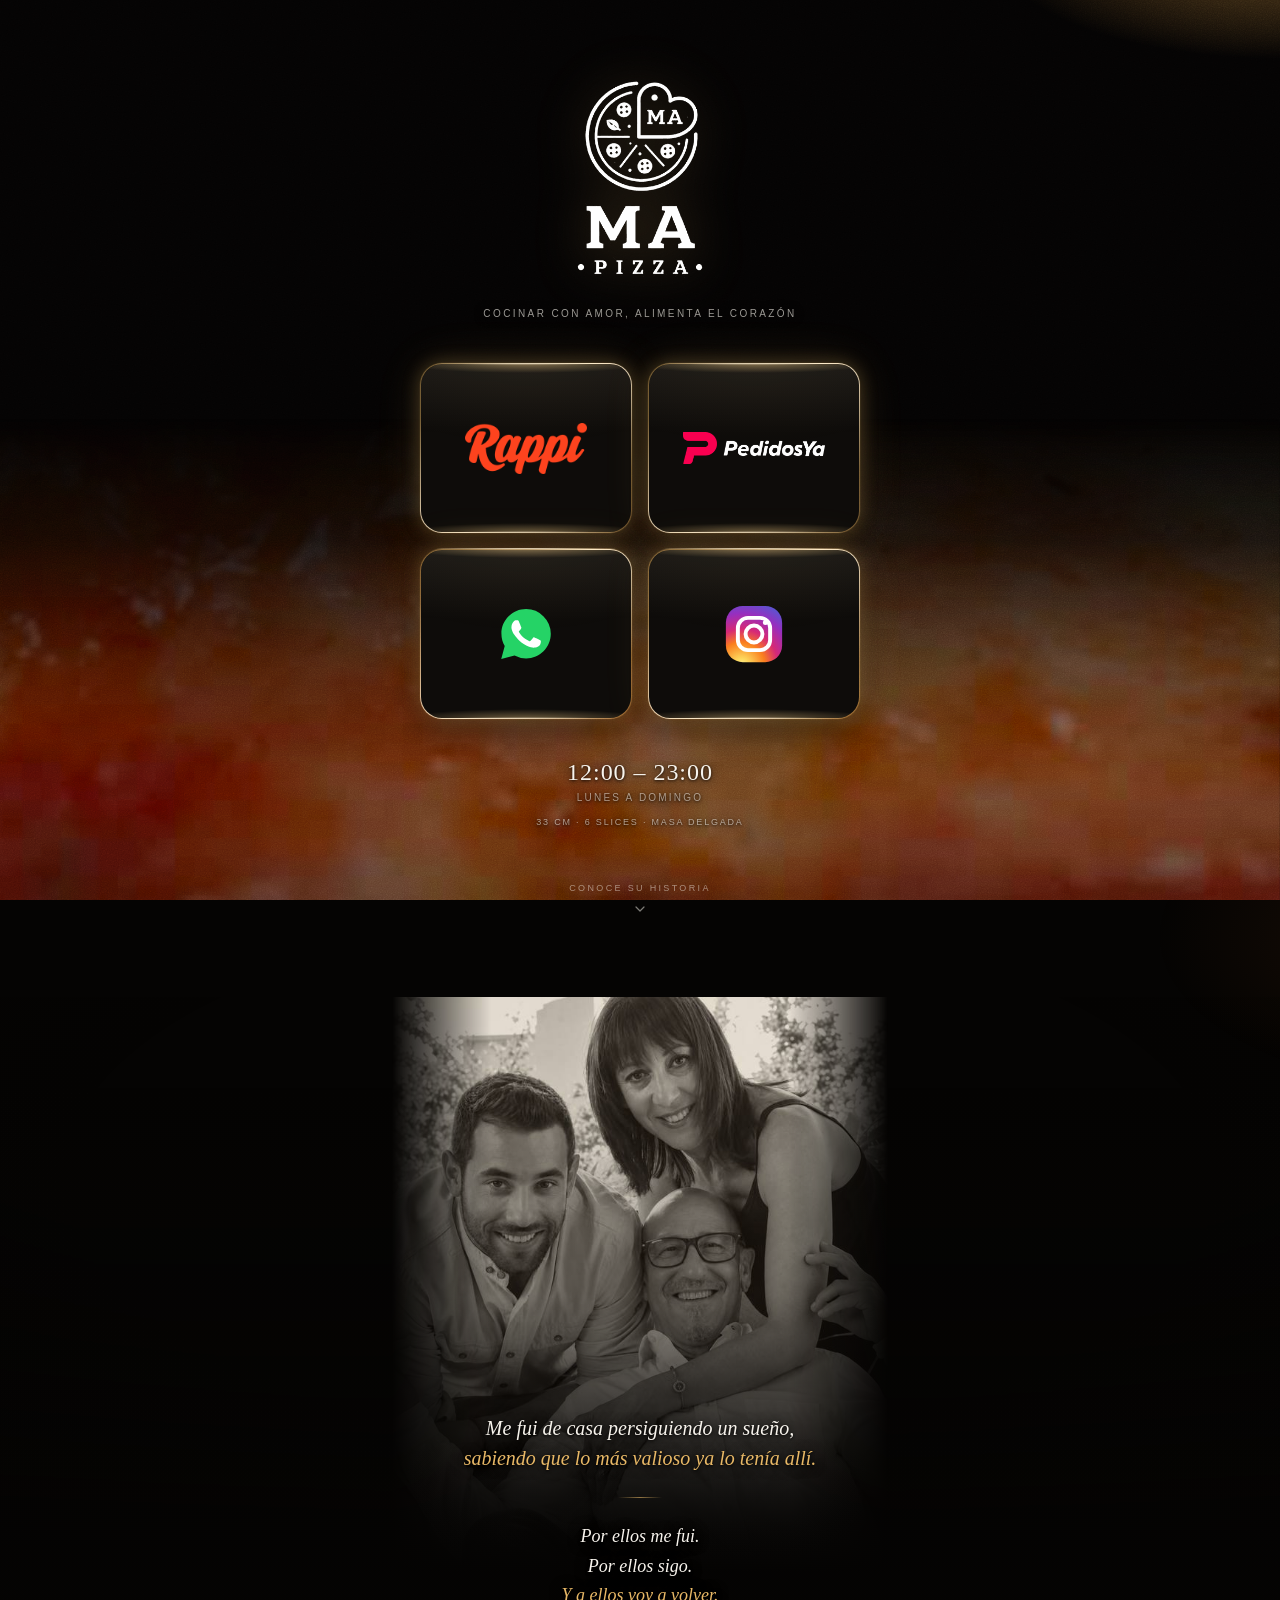
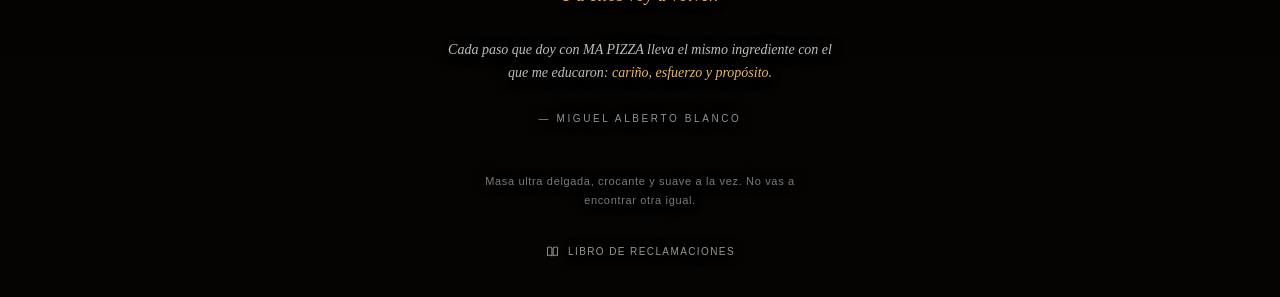
<file: index2.html>
<!doctype html>
<html lang="es-PE">
<head>
<meta charset="utf-8" />
<meta name="viewport" content="width=device-width, initial-scale=1, viewport-fit=cover" />
<title>MA PIZZA — Pide aquí</title>
<meta name="description" content="Pizza artesanal de masa delgada en Surquillo. Pide por Rappi, PedidosYa o WhatsApp. 33 cm · 6 slices." />
<meta name="theme-color" content="#050403" />
<meta name="color-scheme" content="dark" />
<link rel="icon" href="[data-uri]" />
<meta property="og:title" content="MA PIZZA" />
<meta property="og:description" content="Cocinar con amor, alimenta el corazón. Pizza artesanal de masa delgada — 33 cm, 6 slices." />
<meta property="og:type" content="website" />

<style>
/* ===================================================================
   MA PIZZA — página de enlaces para la bio de Instagram
   Archivo único: no depende de nada externo, se sube tal cual.

   PARA EDITAR:
     · Enlaces .......... buscar  "ENLACES"
     · Horario .......... buscar  "HORARIO"
     · Reclamaciones .... buscar  "RECLAMACIONES"
   =================================================================== */

/* Ángulos registrados: sin esto el navegador no sabe interpolarlos y
   el reflejo del borde no se movería. Donde no exista @property el
   borde dorado se queda quieto, que es una degradación aceptable. */
@property --giro      { syntax: '<angle>'; initial-value: 0deg;   inherits: false; }
@property --luz       { syntax: '<number>'; initial-value: 0.26; inherits: false; }

:root {
  /* Los mapas de bits viven aquí y solo aquí: declararlos una vez y
     referenciarlos ahorra unos 45 kB frente a repetir el data URI en
     cada <img>, que en datos móviles se nota. */
  /* Foto del horno. Para cambiarla:
       python3 herramientas/incrustar-foto.py <ruta-de-la-foto.jpg>
     que la recorta, la oscurece, la comprime y la reincrusta aquí. */
  --foto-horno: url("[data-uri]");

  --ma-marca:  url("[data-uri]");
  --foto-familia: url("[data-uri]");
  --ma-firma:  url("[data-uri]");
  --rappi:     url("[data-uri]");
  --pedidosya: url("[data-uri]");

  --negro:       #050403;
  --carbon:      #0a0806;
  --carta:       #0e0c0a;
  --hueso:       #f7f3ec;
  --tenue:       rgba(247, 243, 236, 0.55);
  --oro:         #e8b866;
  --oro-claro:   #ffe7b8;
  --oro-hondo:   rgba(232, 184, 102, 0.22);

  --serif: Georgia, 'Times New Roman', Times, serif;
  --sans:  -apple-system, BlinkMacSystemFont, 'Segoe UI', Roboto, 'Helvetica Neue', Arial, sans-serif;

  /* Alto de la tarjeta: manda en todo el ritmo vertical de la página. */
  --alto-tarjeta: clamp(5.25rem, 19vw, 6.75rem);

  color-scheme: dark;
}

* { box-sizing: border-box; }

html {
  -webkit-text-size-adjust: 100%;
  /* Dos vistas, y el gesto de bajar tiene que caer en la segunda. Con
     'proximity' solo ayuda cuando ya estás cerca: 'mandatory' secuestra
     el scroll y en un móvil se siente como si la página peleara. */
  scroll-snap-type: y proximity;
  scroll-behavior: smooth;
  /* El rebote de iOS asoma por detrás de la capa fija: este tono es el
     mismo con el que arranca .fondo, así el tirón no destella en negro. */
  background: #0b0806;
}

body {
  margin: 0;
  min-height: 100vh;
  min-height: 100svh;
  background: var(--negro);
  color: var(--hueso);
  font-family: var(--sans);
  -webkit-font-smoothing: antialiased;
  text-rendering: optimizeLegibility;
  overflow-x: hidden;
  /* Sin destello azul al tocar y sin espera de 300 ms en el tap. */
  -webkit-tap-highlight-color: transparent;
  touch-action: manipulation;
}

/* ====================== fondo: piedra y brasas ======================
   Todo generado por CSS/SVG. Pesa unos pocos bytes y se ve igual en
   cualquier pantalla, a diferencia de una foto que hay que recortar. */

.fondo {
  position: fixed;
  inset: 0;
  /* z-index 0, nunca negativo: una capa negativa se pinta ANTES que el
     fondo de los elementos en flujo, así que el negro opaco de body la
     tapaba entera. El contenido pasa por delante con .envoltura{z-index:1}. */
  z-index: 0;
  pointer-events: none;
  background:
    /* brasa del horno: pegada al vértice, para que no invada la columna
       de tarjetas. Todo lo que no sea esquina tiene que ser negro. */
    radial-gradient(34% 19% at 100% -6%,  rgba(255, 176, 74,  0.34), transparent 66%),
    radial-gradient(18% 11% at 104% -10%, rgba(255, 220, 160, 0.26), transparent 64%),
    /* rescoldo bajo, detrás de la firma */
    radial-gradient(52% 17% at 50% 110%,  rgba(226, 128, 40,  0.26), transparent 70%),
    radial-gradient(24% 12% at -4% 104%,  rgba(198, 96,  32,  0.22), transparent 68%),
    /* Sin realce central: ese era el gris que rodeaba a las tarjetas. */
    #040303;
}

/* Dos halos cálidos que se cruzan muy despacio: el negro deja de ser
   plano sin que llegue a notarse el movimiento. */
.fondo::before {
  content: '';
  position: absolute;
  inset: -25%;
  background:
    radial-gradient(18% 13% at 10% 6%,  rgba(255, 190, 96,  0.10), transparent 76%),
    radial-gradient(20% 15% at 92% 86%, rgba(214, 112, 40,  0.11), transparent 76%);
  animation: vagar 34s ease-in-out infinite alternate;
}

/* La foto cubre toda la vista, pero la máscara solo la deja asomar en el
   tercio inferior: negro puro hasta el 70 %, un ascenso corto, y otra vez
   a la baja al llegar al pie. Así la pizza se intuye de fondo sin que la
   página deje de ser negra, que es donde las tarjetas recortan. */
.horno {
  position: absolute;
  inset: 0;
  z-index: 1;
  /* En la versión con vídeo esto es el póster: se ve desde el primer
     fotograma y se queda si el vídeo no llega a cargar. */
  background-image: var(--foto-horno);
  background-size: cover;
  background-position: 50% 64%;
  background-repeat: no-repeat;
  width: 100%;
  height: 100%;
  object-fit: cover;
  object-position: 50% 64%;
  opacity: 0.88;
  -webkit-mask-image: linear-gradient(
      to bottom,
      transparent      0%,
      transparent     46%,
      rgba(0,0,0,0.16) 60%,
      rgba(0,0,0,0.66) 74%,
      rgba(0,0,0,0.96) 86%,
      rgba(0,0,0,1)    94%,
      rgba(0,0,0,0.92) 100%);
          mask-image: linear-gradient(
      to bottom,
      transparent      0%,
      transparent     46%,
      rgba(0,0,0,0.16) 60%,
      rgba(0,0,0,0.66) 74%,
      rgba(0,0,0,0.96) 86%,
      rgba(0,0,0,1)    94%,
      rgba(0,0,0,0.92) 100%);
  animation: acercar 58s ease-in-out infinite alternate;
  will-change: transform;
}

/* Movimiento sutil de verdad: un acercamiento corto y muy lento. Solo
   anima transform, así que no le cuesta nada al hilo principal. */
@keyframes acercar {
  from { transform: scale(1.05) translate3d(0, 0, 0); }
  to   { transform: scale(1.14) translate3d(-1.2%, -1.4%, 0); }
}

/* Sombra bajo la firma: la foto sube el nivel de negro justo donde van el
   logotipo y el horario, y sin esto el texto pierde contraste. */
.horno::after {
  content: '';
  position: absolute;
  inset: 0;
  background: linear-gradient(to top, rgba(5, 4, 3, 0.55), rgba(5, 4, 3, 0.2) 26%, transparent 46%);
}

/* Grano de piedra. feTurbulence en línea: ~200 bytes por una textura
   que no se repite de forma visible. */
.fondo::after {
  content: '';
  position: absolute;
  inset: 0;
  z-index: 2;          /* el grano va por encima de la foto */
  mix-blend-mode: soft-light;
  opacity: 0.5;
  background-image: url("data:image/svg+xml,%3Csvg xmlns='http://www.w3.org/2000/svg' width='220' height='220'%3E%3Cfilter id='r'%3E%3CfeTurbulence type='fractalNoise' baseFrequency='0.82' numOctaves='3' stitchTiles='stitch'/%3E%3CfeColorMatrix type='saturate' values='0'/%3E%3C/filter%3E%3Crect width='220' height='220' filter='url(%23r)'/%3E%3C/svg%3E");
}

@keyframes vagar {
  from { transform: translate3d(-2%, 1%, 0) scale(1); }
  to   { transform: translate3d(3%, -2%, 0) scale(1.08); }
}

/* Brasas. Puntos con radial-gradient en vez de filter:blur — el blur
   sobre elementos animados hunde el frame rate en gama media. */
.brasas { position: fixed; inset: 0; z-index: 0; pointer-events: none; overflow: hidden; }

.brasa {
  position: absolute;
  bottom: -8vh;
  width: var(--t, 4px);
  height: var(--t, 4px);
  border-radius: 50%;
  background: radial-gradient(circle, rgba(255, 236, 190, 1), rgba(255, 176, 74, 0.55) 40%, transparent 72%);
  box-shadow: 0 0 10px rgba(255, 176, 74, 0.55);
  opacity: 0;
  animation: subir var(--dur, 17s) linear infinite;
  animation-delay: var(--esp, 0s);
  will-change: transform, opacity;
}

@keyframes subir {
  0%   { opacity: 0;   transform: translate3d(0, 0, 0) scale(0.7); }
  12%  { opacity: 1; }
  70%  { opacity: 0.7; }
  100% { opacity: 0;   transform: translate3d(var(--dx, 14px), -112vh, 0) scale(1.15); }
}

/* ============================= estructura ============================= */

.envoltura {
  position: relative;
  z-index: 1;          /* por delante del fondo y de las brasas */
  width: 100%;
  max-width: 30rem;
  margin-inline: auto;
  padding-inline: clamp(1rem, 4.5vw, 1.75rem);
}

/* Cada vista ocupa la pantalla y centra lo suyo. El aire de arriba y de
   abajo es lo que las separa: sin él las dos se leen como una sola
   columna apretada. */
.vista {
  position: relative;
  min-height: 100vh;
  min-height: 100svh;
  display: flex;
  flex-direction: column;
  justify-content: center;
  padding-block: clamp(2.5rem, 10vw, 4.5rem);
  scroll-snap-align: start;
}

/* La segunda vista lleva el aire ARRIBA, que es lo que la separa de la
   primera, y poco abajo. Centrada a secas dejaba siglo y medio de negro
   bajo el último renglón, y al llegar al final parecía que la página se
   había quedado a medias. */
.vista--historia {
  /* Al fondo del panel, no centrado: 'center' reparte el sobrante mitad
     arriba y mitad abajo, y esa mitad de abajo era el negro del final.
     Aquí todo el aire se va arriba, que además es la separación entre
     una vista y la otra. */
  /* Tiene que medir una pantalla entera. Si mide menos, el navegador no
     puede desplazarse lo suficiente para dejarla arriba del todo, y al
     final acabas viendo la cola vacía de la vista anterior: ese era el
     negro. */
  /* El texto abajo: arriba manda el retrato. */
  justify-content: flex-end;
  padding-top: clamp(2.5rem, 10vw, 4rem);
  padding-bottom: calc(clamp(1rem, 3vw, 1.5rem) + env(safe-area-inset-bottom));
}

/* ------------------------------ señuelo ------------------------------
   Sin esto nadie sabe que hay una segunda vista: la primera termina
   justo en el borde de la pantalla y parece el final. */
.senuelo {
  display: flex;
  flex-direction: column;
  align-items: center;
  gap: 0.5rem;
  margin-top: clamp(2rem, 8vw, 3rem);
  padding: 0.5rem;
  min-height: 2.75rem;
  text-decoration: none;
  color: rgba(247, 243, 236, 0.5);
  font-size: 0.5625rem;
  letter-spacing: 0.26em;
  text-transform: uppercase;
  transition: color 0.25s ease, opacity 0.4s ease;
}

.senuelo svg { width: 1rem; height: 1rem; }

.senuelo:active { color: var(--hueso); }
@media (hover: hover) and (pointer: fine) {
  .senuelo:hover { color: var(--hueso); }
}

/* Una vez que has bajado ya no hace falta que insista. */
.senuelo.ido { opacity: 0; pointer-events: none; }

@media (prefers-reduced-motion: no-preference) {
  .senuelo svg { animation: cabecear 2.4s ease-in-out infinite; }
  @keyframes cabecear {
    0%, 100% { transform: translateY(0); }
    50%      { transform: translateY(4px); }
  }
}

/* =============================== cabecera ===============================
   La firma preside la primera vista, como en el boceto. Al estar arriba,
   los botones ya no necesitan repetir el logotipo en cada uno. */

.cabecera {
  text-align: center;
  margin-bottom: clamp(1.75rem, 7vw, 2.75rem);
}

.cabecera .firma-alta {
  width: clamp(6.5rem, 30vw, 9rem);
  aspect-ratio: 274 / 404;
  margin-inline: auto;
  background-image: var(--ma-firma);
  filter: drop-shadow(0 2px 26px rgba(232, 184, 102, 0.3));
}

.cabecera .lema {
  margin: clamp(1rem, 4vw, 1.5rem) 0 0;
  font-size: clamp(0.5rem, 2.3vw, 0.625rem);
  letter-spacing: 0.24em;
  text-transform: uppercase;
  color: rgba(247, 243, 236, 0.62);
  text-shadow: 0 1px 10px rgba(5, 4, 3, 0.9);
}

/* ================================ tarjetas ================================ */

.enlaces {
  list-style: none;
  margin: 0;
  padding: 0;
  /* Dos columnas, como el boceto. Cuatro botones en fila ocupaban toda la
     pantalla de alto y no dejaban sitio ni al horario ni a la llamada. */
  display: grid;
  grid-template-columns: 1fr 1fr;
  gap: clamp(0.625rem, 2.8vw, 1rem);
}

/* El aspect-ratio fija el alto preferido, pero el contenido puede
   estirarlo: los logotipos de mapa de bits pedían más que los SVG y los
   botones salían desiguales. Con la celda estirada y el botón al 100 %,
   todos los de una fila miden lo que el más alto. */
.enlaces > li { display: grid; }
.tarjeta { height: 100%; }

.tarjeta {
  --luz: 0.26;          /* intensidad del halo exterior en reposo */
  position: relative;
  display: block;
  min-height: var(--alto-tarjeta);
  aspect-ratio: 5 / 4;
  border: 1.5px solid transparent;   /* el carril del degradado dorado */
  border-radius: clamp(16px, 4.5vw, 22px);
  text-decoration: none;
  color: var(--hueso);
  isolation: isolate;
  /* Relleno recortado al padding-box y degradado al border-box: así el
     contorno lleva su propia luz sin que se cuele en el interior. */
  background:
    linear-gradient(var(--carta), var(--carta)) padding-box,
    conic-gradient(
      from var(--giro),
      rgba(232, 184, 102, 0.45)   0deg,
      rgba(255, 240, 214, 1.00)  38deg,
      rgba(232, 184, 102, 0.50) 102deg,
      rgba(196, 146, 74,  0.38) 176deg,
      rgba(255, 240, 214, 0.95) 216deg,
      rgba(232, 184, 102, 0.50) 286deg,
      rgba(232, 184, 102, 0.45) 360deg
    ) border-box;
  box-shadow:
    0 0 0 0.5px rgba(232, 184, 102, 0.12),
    0 0 18px rgba(232, 184, 102, var(--luz)),
    0 0 46px rgba(232, 184, 102, calc(var(--luz) * 0.55)),
    0 10px 32px rgba(0, 0, 0, 0.6);
  transition:
    transform 0.28s cubic-bezier(0.16, 1, 0.3, 1),
    box-shadow 0.35s ease,
    --giro 1.1s linear;
}

/* Respiración: cada tarjeta gira su reflejo con un desfase distinto,
   así la fila se ve viva aunque nadie la toque. */
@media (prefers-reduced-motion: no-preference) {
  .tarjeta { animation: girar 9s linear infinite; animation-delay: var(--fase, 0s); }
  @keyframes girar { to { --giro: 360deg; } }
}

/* Barras de luz en el centro del borde superior e inferior: es el
   detalle que define la referencia del cliente. */
.tarjeta::before {
  content: '';
  position: absolute;
  inset: -1.5px;
  border-radius: inherit;
  pointer-events: none;
  z-index: 3;
  background:
    radial-gradient(46% 2px  at 50% 0,    rgba(255, 244, 222, 1), transparent 100%),
    radial-gradient(60% 10px at 50% 0,    rgba(255, 214, 140, 0.5), transparent 100%),
    radial-gradient(46% 2px  at 50% 100%, rgba(255, 244, 222, 0.95), transparent 100%),
    radial-gradient(60% 10px at 50% 100%, rgba(255, 214, 140, 0.45), transparent 100%);
  opacity: 0.9;
  transition: opacity 0.3s ease;
}

/* Destello del toque: nace en el punto exacto donde cae el dedo. */
.tarjeta .destello {
  position: absolute;
  inset: 0;
  border-radius: inherit;
  overflow: hidden;
  pointer-events: none;
  z-index: 1;
  /* Un lustre muy tenue arriba: sin él la tarjeta se lee como un agujero
     recortado en la página, no como una pieza de cristal negro. */
  background:
    linear-gradient(to bottom, rgba(247, 243, 236, 0.05), transparent 42%),
    radial-gradient(120% 70% at 50% 0%, rgba(232, 184, 102, 0.05), transparent 70%);
}

.tarjeta .destello::after {
  content: '';
  position: absolute;
  left: var(--tx, 50%);
  top: var(--ty, 50%);
  width: 12px;
  height: 12px;
  margin: -6px 0 0 -6px;
  border-radius: 50%;
  background: radial-gradient(circle, rgba(255, 231, 184, 0.55), rgba(232, 184, 102, 0.18) 45%, transparent 72%);
  opacity: 0;
  transform: scale(1);
}

.tarjeta.pulsa .destello::after {
  animation: onda 620ms cubic-bezier(0.22, 1, 0.36, 1) forwards;
}

@keyframes onda {
  0%   { opacity: 0.9; transform: scale(1); }
  100% { opacity: 0;   transform: scale(34); }
}

/* --------- contenido: logo MA · línea · logo del socio --------- */

.cara {
  position: relative;
  z-index: 2;
  height: 100%;
  display: flex;
  align-items: center;
  justify-content: center;
  padding: clamp(0.75rem, 3.5vw, 1.25rem);
}

.cara svg { display: block; max-width: 100%; height: auto; }

/* Cajas con background-image en vez de <img>: mismo resultado visual,
   una sola copia del archivo. Llevan role/aria-label para que el lector
   de pantalla las siga anunciando. */
.bmp {
  display: block;
  background-repeat: no-repeat;
  background-position: center;
  background-size: contain;
}

/* Cada logotipo pide su propio ancho para que todos pesen igual a la
   vista: el ojo compara manchas de tinta, no cajas. El aspect-ratio
   reserva el alto antes de que pinte la imagen, así nada salta. */
.logo-rappi {
  width: min(72%, 9rem);
  aspect-ratio: 620 / 260;
  background-image: var(--rappi);
}
.logo-pedidosya {
  width: min(84%, 10.5rem);
  aspect-ratio: 560 / 126;
  background-image: var(--pedidosya);
}
.logo-icono { width: min(40%, 3.75rem); height: auto; }

/* ------------------------ estados: dedo y ratón ------------------------ */

.tarjeta:active {
  transform: scale(0.978);
  --luz: 0.7;
}
.tarjeta:active::before { opacity: 1; }

/* El hover solo donde hay puntero real: en un móvil se quedaría pegado
   después del toque. */
@media (hover: hover) and (pointer: fine) {
  .tarjeta:hover {
    transform: translateY(-3px);
    --luz: 0.58;
  }
  .tarjeta:hover::before { opacity: 1; }
  .tarjeta:hover .bmp, .tarjeta:hover .logo-icono { transform: scale(1.05); }
  .cara .bmp, .cara svg { transition: transform 0.3s cubic-bezier(0.16, 1, 0.3, 1); }
}

.tarjeta:focus-visible {
  outline: 2px solid var(--oro-claro);
  outline-offset: 4px;
}

/* ================================ horario ================================
   En la primera vista, bajo los botones: es lo segundo que se mira
   después de decidir por dónde pedir. */

.horario {
  margin-top: clamp(1.75rem, 7vw, 2.5rem);
  text-align: center;
  text-shadow: 0 1px 12px rgba(5, 4, 3, 0.92), 0 1px 3px rgba(5, 4, 3, 0.8);
}

.horario .rango {
  margin: 0;
  font-family: var(--serif);
  font-size: clamp(1.25rem, 5.5vw, 1.5rem);
  letter-spacing: 0.04em;
  font-variant-numeric: tabular-nums;
  color: var(--hueso);
}

.horario .dias {
  margin: 0.4rem 0 0;
  font-size: clamp(0.5625rem, 2.4vw, 0.625rem);
  letter-spacing: 0.22em;
  text-transform: uppercase;
  color: var(--tenue);
}

.horario .datos {
  margin: 0.9rem 0 0;
  font-size: clamp(0.5rem, 2.2vw, 0.5625rem);
  letter-spacing: 0.2em;
  text-transform: uppercase;
  /* 0.42 daba 3.75:1 aquí: esta línea cayó sobre la franja de pizza, que
     ahora es más clara que cuando se eligió el tono. */
  color: rgba(247, 243, 236, 0.6);
}

/* ================================ historia ================================
   La segunda vista: el retrato, la voz de Miguel y la firma. */

/* El retrato no es una ilustración dentro de la vista: ES la vista. Cubre
   el panel entero, a sangre, y la historia se escribe encima. Es su
   esencia, así que manda él y el texto se acomoda debajo. */
/* Marco y retrato son dos capas porque cada una lleva su propia máscara:
   la de los lados aquí y la de abajo en el retrato. Cruzar dos máscaras
   en un solo elemento con mask-composite se comporta distinto en cada
   navegador; anidarlas funciona en todos. */
.marco-retrato {
  position: absolute;
  inset: 0 0 auto 0;
  /* Dos tercios de la pantalla, no la pantalla entera. La foto es
     cuadrada y el panel vertical: a pantalla completa, 'cover' recorta
     tanto de ancho que parte por la mitad la cara del hijo. A esta altura
     entran los tres y solo se pierde algo de fondo por los lados. */
  height: 64%;
  /* A sangre: se sale del padding lateral de la envoltura para llegar al
     borde de la pantalla, como en la referencia. */
  margin-inline: calc(-1 * clamp(1rem, 4.5vw, 1.75rem));
  z-index: 0;
  /* En el móvil esto solo suaviza el borde de la pantalla; en pantallas
     anchas es lo que evita que la foto se lea como un rectángulo pegado
     en mitad del negro. */
  -webkit-mask-image: linear-gradient(to right, transparent 0%, #000 7%, #000 93%, transparent 100%);
          mask-image: linear-gradient(to right, transparent 0%, #000 7%, #000 93%, transparent 100%);
}

.retrato {
  position: absolute;
  inset: 0;
  background-image: var(--foto-familia);
  background-size: cover;
  background-position: 50% 40%;
  /* Una sola capa de máscara. Cruzar dos con mask-composite se comporta
     distinto en cada navegador, y con el vertical basta: el retrato
     entra desde arriba y se deshace antes de llegar al texto. */
  -webkit-mask-image: linear-gradient(to bottom, #000 0%, #000 52%, rgba(0,0,0,0.45) 80%, transparent 100%);
          mask-image: linear-gradient(to bottom, #000 0%, #000 52%, rgba(0,0,0,0.45) 80%, transparent 100%);
}

/* Viñeta y fundido. Hacen tres cosas a la vez: apagan los bordes del
   retrato —lo de los bordes difuminados—, tapan la franja de pizza del
   fondo fijo, que aquí competiría con la familia, y le dan al texto una
   base sobre la que se lee sin pelear. */
.vista--historia::before {
  content: '';
  position: absolute;
  inset: 0;
  /* A ventana completa, no solo la columna: en pantallas anchas el fondo
     de pizza quedaba encendido a los lados y hacía que el retrato se
     leyera como un recorte pegado en mitad del negro. */
  margin-inline: calc(50% - 50vw);
  z-index: 1;
  pointer-events: none;
  background:
    radial-gradient(118% 76% at 50% 20%, transparent 38%, rgba(5, 4, 3, 0.6) 100%),
    linear-gradient(to bottom,
      transparent 10%,
      rgba(5, 4, 3, 0.36) 38%,
      rgba(5, 4, 3, 0.84) 60%,
      rgba(5, 4, 3, 0.96) 76%,
      var(--negro) 100%);
}

/* Y el texto por delante de las dos capas. */
.vista--historia > .historia,
.vista--historia > .pie { position: relative; z-index: 2; }

.historia {
  max-width: 24rem;
  margin-inline: auto;
  text-align: center;
  text-shadow: 0 1px 14px rgba(5, 4, 3, 0.95), 0 1px 3px rgba(5, 4, 3, 0.85);
}

.historia .voz {
  margin: 0;
  font-family: var(--serif);
  font-style: italic;
  font-size: clamp(1.0625rem, 4.6vw, 1.25rem);
  line-height: 1.5;
  color: var(--hueso);
  text-wrap: balance;
}

.historia .voz--coro {
  font-size: clamp(0.9375rem, 4.1vw, 1.125rem);
  line-height: 1.62;
}

/* El dorado marca el giro de cada idea. Es el mismo recurso de la
   referencia del cliente y lo que evita que el bloque se lea como un
   muro de cursiva. */
.historia em {
  font-style: inherit;
  color: var(--oro);
}

.historia .filete {
  width: 2.75rem;
  height: 1px;
  margin: clamp(1.1rem, 4.5vw, 1.5rem) auto;
  border: 0;
  background: linear-gradient(to right, transparent, var(--oro), transparent);
  opacity: 0.6;
}

.historia .apunte {
  margin: clamp(1.25rem, 5vw, 1.75rem) 0 0;
  font-family: var(--serif);
  font-style: italic;
  font-size: clamp(0.8125rem, 3.4vw, 0.875rem);
  line-height: 1.68;
  color: rgba(247, 243, 236, 0.78);
  text-wrap: pretty;
}

.historia .firma {
  margin: clamp(1.25rem, 5vw, 1.75rem) 0 0;
  font-size: clamp(0.5625rem, 2.4vw, 0.625rem);
  letter-spacing: 0.26em;
  text-transform: uppercase;
  color: rgba(247, 243, 236, 0.6);
}

/* ================================== pie ================================== */

.pie {
  margin-top: clamp(2rem, 8vw, 3rem);
  text-align: center;
  text-shadow: 0 1px 12px rgba(5, 4, 3, 0.92), 0 1px 3px rgba(5, 4, 3, 0.8);
}

.pie .cierre {
  max-width: 22rem;
  margin: 0 auto;
  font-size: clamp(0.625rem, 2.7vw, 0.6875rem);
  line-height: 1.7;
  letter-spacing: 0.06em;
  color: rgba(247, 243, 236, 0.5);
}

.reclamos {
  /* Es un enlace legal, pero se toca igual: 44 px de alto mínimo. */
  display: inline-flex;
  align-items: center;
  gap: 0.5rem;
  min-height: 2.75rem;
  margin-top: clamp(0.75rem, 3vw, 1.25rem);
  padding-inline: 1rem;
  color: rgba(247, 243, 236, 0.62);
  text-decoration: none;
  font-size: 0.625rem;
  letter-spacing: 0.14em;
  text-transform: uppercase;
  transition: color 0.25s ease;
}
.reclamos svg { width: 15px; height: 15px; flex: 0 0 auto; }
.reclamos:active { color: var(--hueso); }
@media (hover: hover) and (pointer: fine) {
  .reclamos:hover { color: var(--hueso); }
}

/* ============================== entrada ============================== */

@media (prefers-reduced-motion: no-preference) {
  .entra {
    opacity: 0;
    transform: translateY(0.75rem);
    animation: aparecer 0.75s cubic-bezier(0.16, 1, 0.3, 1) forwards;
    animation-delay: var(--d, 0ms);
  }
  @keyframes aparecer { to { opacity: 1; transform: none; } }
}

/* La segunda vista no entra al cargar, sino cuando asoma: es lo que
   hace que bajar se sienta como descubrir algo. La clase .js la pone el
   guion, así que sin JavaScript el contenido se ve igual. */
@media (prefers-reduced-motion: no-preference) {
  .js .asoma {
    opacity: 0;
    transform: translateY(1.25rem);
    transition:
      opacity 0.8s cubic-bezier(0.16, 1, 0.3, 1),
      transform 0.8s cubic-bezier(0.16, 1, 0.3, 1);
    transition-delay: var(--d, 0ms);
  }
  .js .asoma.dentro { opacity: 1; transform: none; }
}

@media (prefers-reduced-motion: reduce) {
  .brasas, .fondo::before { display: none; }
  .horno { animation: none; transform: scale(1.08); }
  * { animation-duration: 0.001ms !important; transition-duration: 0.001ms !important; }
}

/* ============================== pantallas anchas ==============================
   Sigue siendo una página de bio, así que la columna no crece: lo que
   crece es el aire alrededor y el tamaño de los logotipos. */

@media (min-width: 48rem) {
  :root { --alto-tarjeta: 6.5rem; }
  /* La columna es estrecha y el negro de alrededor mucho: el borde del
     retrato se nota más que en el móvil y necesita más recorrido. */
  .marco-retrato {
    -webkit-mask-image: linear-gradient(to right, transparent 0%, #000 20%, #000 80%, transparent 100%);
            mask-image: linear-gradient(to right, transparent 0%, #000 20%, #000 80%, transparent 100%);
  }
  /* Sin padding vertical: el aire lo ponen las vistas. El que había aquí
     sobresalía por debajo del último panel y dejaba asomar una franja del
     fondo de pizza bajo la historia. */
  .envoltura { max-width: 31rem; }
}

/* Móvil apaisado y pantallas bajas: nada de scroll innecesario. */
@media (max-height: 44rem) and (orientation: landscape) {
  :root { --alto-tarjeta: 4.5rem; }
  /* Apaisado no da altura para dos pantallas: vuelve a ser una columna. */
  html { scroll-snap-type: none; }
  .vista { min-height: 0; padding-block: 1.5rem; scroll-snap-align: none; }
  .senuelo { display: none; }
  .envoltura { max-width: 34rem; }
  /* Apaisado: los cuatro botones en fila, que de ancho va sobrado. */
  .enlaces { grid-template-columns: repeat(4, 1fr); }
  .tarjeta { aspect-ratio: 4 / 3; }
  .cabecera { margin-bottom: 1rem; }
  .cabecera .firma-alta { width: 4.5rem; }
  .horario { margin-top: 1rem; }
  .marco-retrato { height: 72%; }
  .retrato { background-position: 50% 34%; }
  .cara { padding-block: 0.5rem; }
  .logo-rappi     { width: 5rem; }
  .logo-pedidosya { width: 5.5rem; }
  .logo-icono     { width: 2.25rem; }
  .enlaces { gap: 0.625rem; }
  .pie { padding-top: 1rem; }
  .historia { max-width: 30rem; }
  .historia .voz { font-size: 1rem; line-height: 1.45; }
  .historia .filete { margin: 0.75rem auto; }
  .historia .apunte { margin-top: 0.9rem; }
  .historia .firma { margin-top: 0.9rem; }
  .pie { margin-top: 1.25rem; }
}

/* Teléfonos muy estrechos (iPhone SE): el cintillo se parte en dos. */
@media (max-width: 22.5rem) {
}

<style>
/* El vídeo ya trae su propio movimiento: encima el acercamiento del CSS
   se notaría como un temblor. */
.horno { animation: none; transform: scale(1.06); }

.horno {
  object-position: 42% 58%;
  background-position: 42% 58%;
}
</style>
</style>
</head>

<body>
<div class="fondo" aria-hidden="true"><video class="horno" data-src="fondo2.mp4" muted loop playsinline preload="none" disablepictureinpicture aria-hidden="true"></video></div>
<div class="brasas" aria-hidden="true">
  <span class="brasa" style="left:8%;  --t:3px; --dur:19s; --esp:0s;    --dx:22px"></span>
  <span class="brasa" style="left:19%; --t:5px; --dur:24s; --esp:3.5s;  --dx:-18px"></span>
  <span class="brasa" style="left:31%; --t:2px; --dur:16s; --esp:7s;    --dx:30px"></span>
  <span class="brasa" style="left:44%; --t:4px; --dur:21s; --esp:1.5s;  --dx:-26px"></span>
  <span class="brasa" style="left:57%; --t:3px; --dur:27s; --esp:9s;    --dx:16px"></span>
  <span class="brasa" style="left:68%; --t:5px; --dur:18s; --esp:5s;    --dx:-32px"></span>
  <span class="brasa" style="left:79%; --t:2px; --dur:23s; --esp:12s;   --dx:24px"></span>
  <span class="brasa" style="left:90%; --t:4px; --dur:20s; --esp:2.5s;  --dx:-14px"></span>
  <span class="brasa" style="left:14%; --t:2px; --dur:29s; --esp:14s;   --dx:-20px"></span>
  <span class="brasa" style="left:63%; --t:3px; --dur:25s; --esp:17s;   --dx:28px"></span>
</div>

<main class="envoltura">

<!-- ===================== VISTA 1 — dónde pedir ===================== -->
<section class="vista vista--pedidos">

  <!-- =============================== cabecera =============================== -->
  <header class="cabecera entra" style="--d:60ms">
    <i class="bmp firma-alta" role="img" aria-label="MA PIZZA"></i>
    <p class="lema">Cocinar con amor, alimenta el corazón</p>
  </header>

  <!-- ================================================================
       ENLACES — aquí se cambian las URLs de cada botón.
       WhatsApp usa el formato https://wa.me/51XXXXXXXXX (sin + ni espacios).
       ================================================================ -->
  <ul class="enlaces">

    <li class="entra" style="--d:200ms">
      <a class="tarjeta" style="--fase:0s"
         href="https://www.rappi.com.pe/restaurantes/108052-ma-pizza"
         target="_blank" rel="noopener noreferrer"
         aria-label="Pedir MA Pizza por Rappi">
        <span class="destello"></span>
        <span class="cara"><i class="bmp logo-rappi" role="img" aria-label="Rappi"></i></span>
      </a>
    </li>

    <li class="entra" style="--d:260ms">
      <a class="tarjeta" style="--fase:-2.2s"
         href="https://www.pedidosya.com.pe/restaurantes/lima/ma-pizza-surquillo-85785ef5-3ee0-4264-8570-6dda9b44dc6e-menu"
         target="_blank" rel="noopener noreferrer"
         aria-label="Pedir MA Pizza por PedidosYa">
        <span class="destello"></span>
        <span class="cara"><i class="bmp logo-pedidosya" role="img" aria-label="PedidosYa"></i></span>
      </a>
    </li>

    <li class="entra" style="--d:320ms">
      <a class="tarjeta" style="--fase:-4.4s"
         href="https://wa.me/51982000004"
         target="_blank" rel="noopener noreferrer"
         aria-label="Pedir MA Pizza por WhatsApp">
        <span class="destello"></span>
        <span class="cara">
          <svg class="logo-icono" viewBox="0 0 24 24" role="img" aria-label="WhatsApp">
            <path fill="#25D366" d="M12.04 2C6.6 2 2.17 6.43 2.17 11.87c0 1.74.46 3.44 1.32 4.94L2.09 22l5.32-1.38a9.85 9.85 0 0 0 4.63 1.18h.01c5.44 0 9.87-4.43 9.87-9.87a9.8 9.8 0 0 0-2.89-6.98A9.8 9.8 0 0 0 12.04 2Z"/>
            <path fill="#fff" d="M17.4 14.36c-.29-.15-1.72-.85-1.99-.94-.27-.1-.46-.15-.66.15-.19.29-.75.94-.92 1.13-.17.2-.34.22-.63.08-.29-.15-1.23-.46-2.35-1.45-.87-.77-1.45-1.73-1.62-2.02-.17-.29-.02-.45.13-.6.13-.13.29-.34.44-.51.15-.17.19-.29.29-.49.1-.19.05-.36-.02-.51-.07-.15-.66-1.58-.9-2.17-.24-.57-.48-.49-.66-.5h-.56c-.19 0-.51.07-.77.36-.27.29-1.01 1-1.01 2.43s1.04 2.82 1.18 3.01c.15.2 2.04 3.12 4.95 4.37.69.3 1.23.48 1.65.61.69.22 1.33.19 1.83.12.56-.09 1.72-.7 1.96-1.38.24-.68.24-1.27.17-1.39-.07-.12-.26-.19-.55-.34Z"/>
          </svg>
        </span>
      </a>
    </li>

    <li class="entra" style="--d:380ms">
      <a class="tarjeta" style="--fase:-6.6s"
         href="https://www.instagram.com/mapizza.pe/"
         target="_blank" rel="noopener noreferrer"
         aria-label="MA Pizza en Instagram">
        <span class="destello"></span>
        <span class="cara">
          <svg class="logo-icono" viewBox="0 0 32 32" role="img" aria-label="Instagram">
            <defs>
              <radialGradient id="ig" cx="0.28" cy="1.06" r="1.22">
                <stop offset="0"    stop-color="#fdf497"/>
                <stop offset="0.10" stop-color="#fdd85d"/>
                <stop offset="0.34" stop-color="#fa7e1e"/>
                <stop offset="0.53" stop-color="#d62976"/>
                <stop offset="0.76" stop-color="#962fbf"/>
                <stop offset="1"    stop-color="#4f5bd5"/>
              </radialGradient>
            </defs>
            <rect x="1" y="1" width="30" height="30" rx="9" fill="url(#ig)"/>
            <rect x="7.4" y="7.4" width="17.2" height="17.2" rx="5.4" fill="none" stroke="#fff" stroke-width="2.1"/>
            <circle cx="16" cy="16" r="4.5" fill="none" stroke="#fff" stroke-width="2.1"/>
            <circle cx="22.1" cy="9.9" r="1.35" fill="#fff"/>
          </svg>
        </span>
      </a>
    </li>

  </ul>

  <!-- HORARIO — cambiar aquí si varía la atención. -->
  <div class="horario entra" style="--d:460ms">
    <p class="rango">12:00 – 23:00</p>
    <p class="dias">Lunes a domingo</p>
    <p class="datos">33 cm · 6 slices · masa delgada</p>
  </div>

  <a class="senuelo entra" href="#historia" style="--d:540ms">
    <span>Conoce su historia</span>
    <svg viewBox="0 0 24 24" fill="none" stroke="currentColor" stroke-width="1.8"
         stroke-linecap="round" stroke-linejoin="round" aria-hidden="true">
      <path d="m6 9 6 6 6-6" />
    </svg>
  </a>

</section>

<!-- ===================== VISTA 2 — su historia ===================== -->
<section class="vista vista--historia" id="historia">

  <div class="marco-retrato asoma">
    <i class="retrato" role="img" aria-label="Miguel Alberto Blanco con su familia"></i>
  </div>

  <!-- ================================================================
       HISTORIA — el texto de Miguel. Lo que va en <em> sale en dorado.
       ================================================================ -->
  <div class="historia asoma" style="--d:120ms">
    <p class="voz">
      Me fui de casa persiguiendo un sueño,
      <em>sabiendo que lo más valioso ya lo tenía allí.</em>
    </p>

    <hr class="filete" />

    <p class="voz voz--coro">
      Por ellos me fui.<br />
      Por ellos sigo.<br />
      <em>Y a ellos voy a volver.</em>
    </p>

    <p class="apunte">
      Cada paso que doy con MA PIZZA lleva el mismo ingrediente con el que me
      educaron: <em>cariño, esfuerzo y propósito.</em>
    </p>

    <p class="firma">— Miguel Alberto Blanco</p>
  </div>

  <footer class="pie asoma" style="--d:240ms">
    <p class="cierre">
      Masa ultra delgada, crocante y suave a la vez. No vas a encontrar otra igual.
    </p>

    <!-- RECLAMACIONES — reemplazar el href por la URL del libro virtual. -->
    <a class="reclamos" href="#" rel="noopener">
      <svg viewBox="0 0 24 24" fill="none" aria-hidden="true">
        <path d="M4 5.5C6.2 4.7 8.5 4.8 11 6v13c-2.5-1.2-4.8-1.3-7-.5v-13Z" stroke="currentColor" stroke-width="1.5"/>
        <path d="M20 5.5c-2.2-.8-4.5-.7-7 .5v13c2.5-1.2 4.8-1.3 7-.5v-13Z" stroke="currentColor" stroke-width="1.5"/>
      </svg>
      Libro de reclamaciones
    </a>
  </footer>

</section>

</main>

<script>
/* Marca que hay JavaScript ANTES de pintar: los estilos de .asoma cuelgan
   de .js, así que sin esto el contenido se vería y no se ocultaría nunca. */
document.documentElement.classList.add('js');

/* El destello tiene que nacer donde cae el dedo, y eso el CSS solo no
   lo sabe: hay que pasarle las coordenadas del toque. */
(function () {
  var tarjetas = document.querySelectorAll('.tarjeta');
  var quieto = window.matchMedia('(prefers-reduced-motion: reduce)').matches;

  for (var i = 0; i < tarjetas.length; i++) {
    (function (tarjeta) {
      tarjeta.addEventListener('pointerdown', function (e) {
        if (quieto) return;

        var caja = tarjeta.getBoundingClientRect();
        var brillo = tarjeta.querySelector('.destello');
        brillo.style.setProperty('--tx', (e.clientX - caja.left) + 'px');
        brillo.style.setProperty('--ty', (e.clientY - caja.top) + 'px');

        /* Reiniciar la animación: sin el reflow el segundo toque seguido
           sobre la misma tarjeta no dispararía nada. */
        tarjeta.classList.remove('pulsa');
        void tarjeta.offsetWidth;
        tarjeta.classList.add('pulsa');

        /* Golpecito háptico en Android; iOS lo ignora sin quejarse. */
        if (navigator.vibrate) { navigator.vibrate(10); }
      }, { passive: true });

      tarjeta.addEventListener('animationend', function (e) {
        if (e.animationName === 'onda') { tarjeta.classList.remove('pulsa'); }
      });
    })(tarjetas[i]);
  }
})();

/* La segunda vista entra al asomar. Sin IntersectionObserver se muestra
   sin más: nunca se queda escondida. */
(function () {
  var piezas = document.querySelectorAll('.asoma');
  var i;

  if (!('IntersectionObserver' in window)) {
    for (i = 0; i < piezas.length; i++) { piezas[i].classList.add('dentro'); }
    return;
  }

  var vigia = new IntersectionObserver(function (entradas) {
    for (var k = 0; k < entradas.length; k++) {
      if (entradas[k].isIntersecting) {
        entradas[k].target.classList.add('dentro');
        vigia.unobserve(entradas[k].target);
      }
    }
  /* Sin margen negativo abajo. Con -12 % el navegador encoge la zona de
     detección, y un bloque pegado al final del documento —el pie— nunca
     llegaba a entrar en ella: se quedaba invisible para siempre por mucho
     que bajaras. */
  }, { threshold: 0 });

  for (i = 0; i < piezas.length; i++) { vigia.observe(piezas[i]); }
})();

/* El señuelo ya cumplió en cuanto bajas. */
(function () {
  var senuelo = document.querySelector('.senuelo');
  if (!senuelo) return;
  window.addEventListener('scroll', function alBajar() {
    if (window.scrollY > 40) {
      senuelo.classList.add('ido');
      window.removeEventListener('scroll', alBajar);
    }
  }, { passive: true });
})();

/* El vídeo se engancha después y solo si toca. Hasta entonces —y para
   siempre, si el navegador dice que no— se queda el póster, que es la
   misma imagen que usa la versión de foto. */
(function () {
  var horno = document.querySelector('video.horno');
  if (!horno) return;

  var quieto = window.matchMedia('(prefers-reduced-motion: reduce)').matches;
  var red = navigator.connection || {};
  var lenta = red.saveData === true || /(^|-)2g$/.test(red.effectiveType || '');

  /* Nadie abre una página de bio para gastarse los datos en un fondo. */
  if (quieto || lenta) return;

  horno.src = horno.getAttribute('data-src');
  var intento = horno.play();
  if (intento && intento.catch) { intento.catch(function () {}); }
})();
</script>
</body>
</html>
</file>
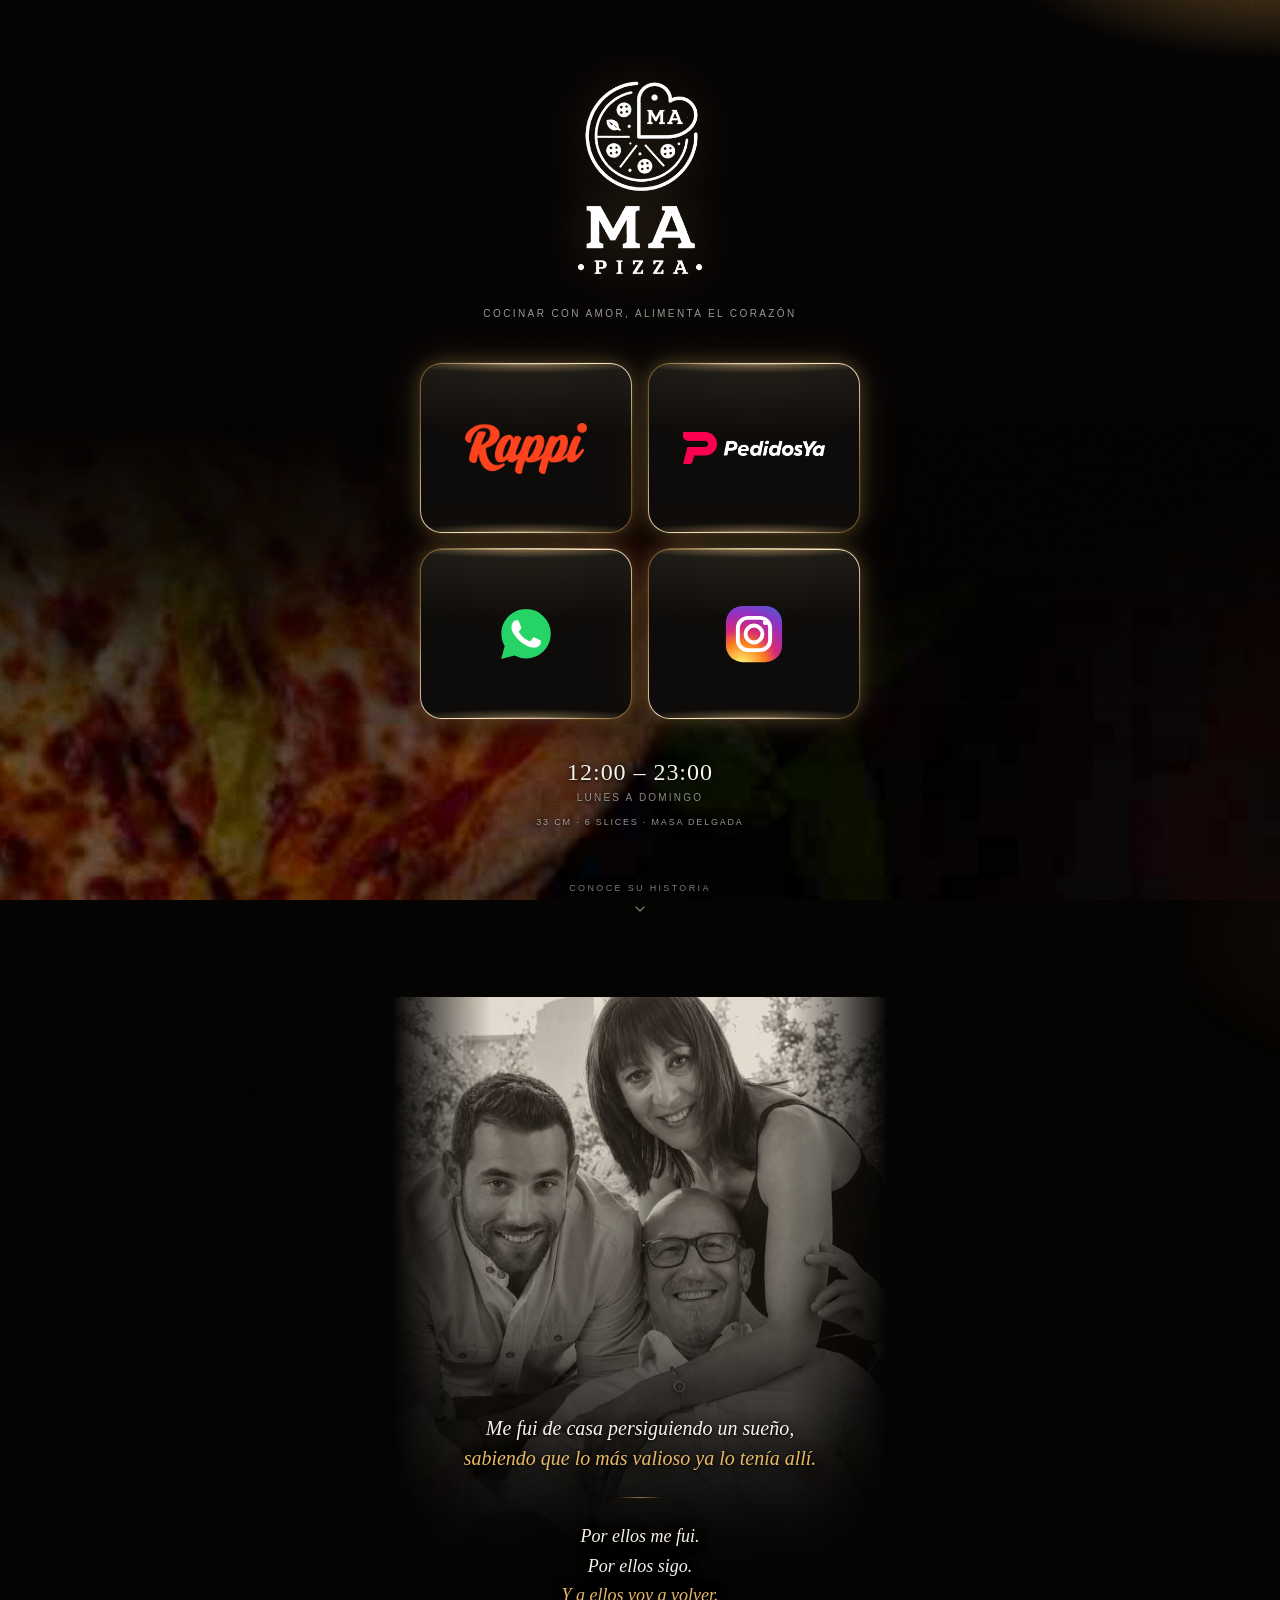
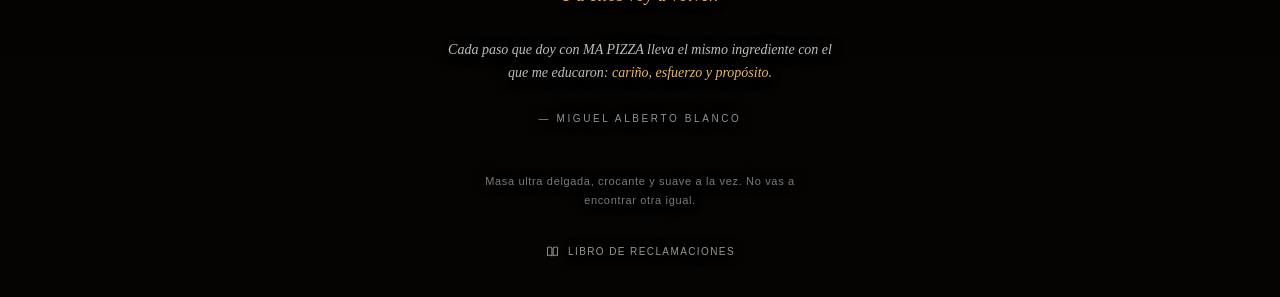
<file: index3.html>
<!doctype html>
<html lang="es-PE">
<head>
<meta charset="utf-8" />
<meta name="viewport" content="width=device-width, initial-scale=1, viewport-fit=cover" />
<title>MA PIZZA — Pide aquí</title>
<meta name="description" content="Pizza artesanal de masa delgada en Surquillo. Pide por Rappi, PedidosYa o WhatsApp. 33 cm · 6 slices." />
<meta name="theme-color" content="#050403" />
<meta name="color-scheme" content="dark" />
<link rel="icon" href="[data-uri]" />
<meta property="og:title" content="MA PIZZA" />
<meta property="og:description" content="Cocinar con amor, alimenta el corazón. Pizza artesanal de masa delgada — 33 cm, 6 slices." />
<meta property="og:type" content="website" />

<style>
/* ===================================================================
   MA PIZZA — página de enlaces para la bio de Instagram
   Archivo único: no depende de nada externo, se sube tal cual.

   PARA EDITAR:
     · Enlaces .......... buscar  "ENLACES"
     · Horario .......... buscar  "HORARIO"
     · Reclamaciones .... buscar  "RECLAMACIONES"
   =================================================================== */

/* Ángulos registrados: sin esto el navegador no sabe interpolarlos y
   el reflejo del borde no se movería. Donde no exista @property el
   borde dorado se queda quieto, que es una degradación aceptable. */
@property --giro      { syntax: '<angle>'; initial-value: 0deg;   inherits: false; }
@property --luz       { syntax: '<number>'; initial-value: 0.26; inherits: false; }

:root {
  /* Los mapas de bits viven aquí y solo aquí: declararlos una vez y
     referenciarlos ahorra unos 45 kB frente a repetir el data URI en
     cada <img>, que en datos móviles se nota. */
  /* Foto del horno. Para cambiarla:
       python3 herramientas/incrustar-foto.py <ruta-de-la-foto.jpg>
     que la recorta, la oscurece, la comprime y la reincrusta aquí. */
  --foto-horno: url("[data-uri]");

  --ma-marca:  url("[data-uri]");
  --foto-familia: url("[data-uri]");
  --ma-firma:  url("[data-uri]");
  --rappi:     url("[data-uri]");
  --pedidosya: url("[data-uri]");

  --negro:       #050403;
  --carbon:      #0a0806;
  --carta:       #0e0c0a;
  --hueso:       #f7f3ec;
  --tenue:       rgba(247, 243, 236, 0.55);
  --oro:         #e8b866;
  --oro-claro:   #ffe7b8;
  --oro-hondo:   rgba(232, 184, 102, 0.22);

  --serif: Georgia, 'Times New Roman', Times, serif;
  --sans:  -apple-system, BlinkMacSystemFont, 'Segoe UI', Roboto, 'Helvetica Neue', Arial, sans-serif;

  /* Alto de la tarjeta: manda en todo el ritmo vertical de la página. */
  --alto-tarjeta: clamp(5.25rem, 19vw, 6.75rem);

  color-scheme: dark;
}

* { box-sizing: border-box; }

html {
  -webkit-text-size-adjust: 100%;
  /* Dos vistas, y el gesto de bajar tiene que caer en la segunda. Con
     'proximity' solo ayuda cuando ya estás cerca: 'mandatory' secuestra
     el scroll y en un móvil se siente como si la página peleara. */
  scroll-snap-type: y proximity;
  scroll-behavior: smooth;
  /* El rebote de iOS asoma por detrás de la capa fija: este tono es el
     mismo con el que arranca .fondo, así el tirón no destella en negro. */
  background: #0b0806;
}

body {
  margin: 0;
  min-height: 100vh;
  min-height: 100svh;
  background: var(--negro);
  color: var(--hueso);
  font-family: var(--sans);
  -webkit-font-smoothing: antialiased;
  text-rendering: optimizeLegibility;
  overflow-x: hidden;
  /* Sin destello azul al tocar y sin espera de 300 ms en el tap. */
  -webkit-tap-highlight-color: transparent;
  touch-action: manipulation;
}

/* ====================== fondo: piedra y brasas ======================
   Todo generado por CSS/SVG. Pesa unos pocos bytes y se ve igual en
   cualquier pantalla, a diferencia de una foto que hay que recortar. */

.fondo {
  position: fixed;
  inset: 0;
  /* z-index 0, nunca negativo: una capa negativa se pinta ANTES que el
     fondo de los elementos en flujo, así que el negro opaco de body la
     tapaba entera. El contenido pasa por delante con .envoltura{z-index:1}. */
  z-index: 0;
  pointer-events: none;
  background:
    /* brasa del horno: pegada al vértice, para que no invada la columna
       de tarjetas. Todo lo que no sea esquina tiene que ser negro. */
    radial-gradient(34% 19% at 100% -6%,  rgba(255, 176, 74,  0.34), transparent 66%),
    radial-gradient(18% 11% at 104% -10%, rgba(255, 220, 160, 0.26), transparent 64%),
    /* rescoldo bajo, detrás de la firma */
    radial-gradient(52% 17% at 50% 110%,  rgba(226, 128, 40,  0.26), transparent 70%),
    radial-gradient(24% 12% at -4% 104%,  rgba(198, 96,  32,  0.22), transparent 68%),
    /* Sin realce central: ese era el gris que rodeaba a las tarjetas. */
    #040303;
}

/* Dos halos cálidos que se cruzan muy despacio: el negro deja de ser
   plano sin que llegue a notarse el movimiento. */
.fondo::before {
  content: '';
  position: absolute;
  inset: -25%;
  background:
    radial-gradient(18% 13% at 10% 6%,  rgba(255, 190, 96,  0.10), transparent 76%),
    radial-gradient(20% 15% at 92% 86%, rgba(214, 112, 40,  0.11), transparent 76%);
  animation: vagar 34s ease-in-out infinite alternate;
}

/* La foto cubre toda la vista, pero la máscara solo la deja asomar en el
   tercio inferior: negro puro hasta el 70 %, un ascenso corto, y otra vez
   a la baja al llegar al pie. Así la pizza se intuye de fondo sin que la
   página deje de ser negra, que es donde las tarjetas recortan. */
.horno {
  position: absolute;
  inset: 0;
  z-index: 1;
  /* En la versión con vídeo esto es el póster: se ve desde el primer
     fotograma y se queda si el vídeo no llega a cargar. */
  background-image: var(--foto-horno);
  background-size: cover;
  background-position: 50% 64%;
  background-repeat: no-repeat;
  width: 100%;
  height: 100%;
  object-fit: cover;
  object-position: 50% 64%;
  opacity: 0.88;
  -webkit-mask-image: linear-gradient(
      to bottom,
      transparent      0%,
      transparent     46%,
      rgba(0,0,0,0.16) 60%,
      rgba(0,0,0,0.66) 74%,
      rgba(0,0,0,0.96) 86%,
      rgba(0,0,0,1)    94%,
      rgba(0,0,0,0.92) 100%);
          mask-image: linear-gradient(
      to bottom,
      transparent      0%,
      transparent     46%,
      rgba(0,0,0,0.16) 60%,
      rgba(0,0,0,0.66) 74%,
      rgba(0,0,0,0.96) 86%,
      rgba(0,0,0,1)    94%,
      rgba(0,0,0,0.92) 100%);
  animation: acercar 58s ease-in-out infinite alternate;
  will-change: transform;
}

/* Movimiento sutil de verdad: un acercamiento corto y muy lento. Solo
   anima transform, así que no le cuesta nada al hilo principal. */
@keyframes acercar {
  from { transform: scale(1.05) translate3d(0, 0, 0); }
  to   { transform: scale(1.14) translate3d(-1.2%, -1.4%, 0); }
}

/* Sombra bajo la firma: la foto sube el nivel de negro justo donde van el
   logotipo y el horario, y sin esto el texto pierde contraste. */
.horno::after {
  content: '';
  position: absolute;
  inset: 0;
  background: linear-gradient(to top, rgba(5, 4, 3, 0.55), rgba(5, 4, 3, 0.2) 26%, transparent 46%);
}

/* Grano de piedra. feTurbulence en línea: ~200 bytes por una textura
   que no se repite de forma visible. */
.fondo::after {
  content: '';
  position: absolute;
  inset: 0;
  z-index: 2;          /* el grano va por encima de la foto */
  mix-blend-mode: soft-light;
  opacity: 0.5;
  background-image: url("data:image/svg+xml,%3Csvg xmlns='http://www.w3.org/2000/svg' width='220' height='220'%3E%3Cfilter id='r'%3E%3CfeTurbulence type='fractalNoise' baseFrequency='0.82' numOctaves='3' stitchTiles='stitch'/%3E%3CfeColorMatrix type='saturate' values='0'/%3E%3C/filter%3E%3Crect width='220' height='220' filter='url(%23r)'/%3E%3C/svg%3E");
}

@keyframes vagar {
  from { transform: translate3d(-2%, 1%, 0) scale(1); }
  to   { transform: translate3d(3%, -2%, 0) scale(1.08); }
}

/* Brasas. Puntos con radial-gradient en vez de filter:blur — el blur
   sobre elementos animados hunde el frame rate en gama media. */
.brasas { position: fixed; inset: 0; z-index: 0; pointer-events: none; overflow: hidden; }

.brasa {
  position: absolute;
  bottom: -8vh;
  width: var(--t, 4px);
  height: var(--t, 4px);
  border-radius: 50%;
  background: radial-gradient(circle, rgba(255, 236, 190, 1), rgba(255, 176, 74, 0.55) 40%, transparent 72%);
  box-shadow: 0 0 10px rgba(255, 176, 74, 0.55);
  opacity: 0;
  animation: subir var(--dur, 17s) linear infinite;
  animation-delay: var(--esp, 0s);
  will-change: transform, opacity;
}

@keyframes subir {
  0%   { opacity: 0;   transform: translate3d(0, 0, 0) scale(0.7); }
  12%  { opacity: 1; }
  70%  { opacity: 0.7; }
  100% { opacity: 0;   transform: translate3d(var(--dx, 14px), -112vh, 0) scale(1.15); }
}

/* ============================= estructura ============================= */

.envoltura {
  position: relative;
  z-index: 1;          /* por delante del fondo y de las brasas */
  width: 100%;
  max-width: 30rem;
  margin-inline: auto;
  padding-inline: clamp(1rem, 4.5vw, 1.75rem);
}

/* Cada vista ocupa la pantalla y centra lo suyo. El aire de arriba y de
   abajo es lo que las separa: sin él las dos se leen como una sola
   columna apretada. */
.vista {
  position: relative;
  min-height: 100vh;
  min-height: 100svh;
  display: flex;
  flex-direction: column;
  justify-content: center;
  padding-block: clamp(2.5rem, 10vw, 4.5rem);
  scroll-snap-align: start;
}

/* La segunda vista lleva el aire ARRIBA, que es lo que la separa de la
   primera, y poco abajo. Centrada a secas dejaba siglo y medio de negro
   bajo el último renglón, y al llegar al final parecía que la página se
   había quedado a medias. */
.vista--historia {
  /* Al fondo del panel, no centrado: 'center' reparte el sobrante mitad
     arriba y mitad abajo, y esa mitad de abajo era el negro del final.
     Aquí todo el aire se va arriba, que además es la separación entre
     una vista y la otra. */
  /* Tiene que medir una pantalla entera. Si mide menos, el navegador no
     puede desplazarse lo suficiente para dejarla arriba del todo, y al
     final acabas viendo la cola vacía de la vista anterior: ese era el
     negro. */
  /* El texto abajo: arriba manda el retrato. */
  justify-content: flex-end;
  padding-top: clamp(2.5rem, 10vw, 4rem);
  padding-bottom: calc(clamp(1rem, 3vw, 1.5rem) + env(safe-area-inset-bottom));
}

/* ------------------------------ señuelo ------------------------------
   Sin esto nadie sabe que hay una segunda vista: la primera termina
   justo en el borde de la pantalla y parece el final. */
.senuelo {
  display: flex;
  flex-direction: column;
  align-items: center;
  gap: 0.5rem;
  margin-top: clamp(2rem, 8vw, 3rem);
  padding: 0.5rem;
  min-height: 2.75rem;
  text-decoration: none;
  color: rgba(247, 243, 236, 0.5);
  font-size: 0.5625rem;
  letter-spacing: 0.26em;
  text-transform: uppercase;
  transition: color 0.25s ease, opacity 0.4s ease;
}

.senuelo svg { width: 1rem; height: 1rem; }

.senuelo:active { color: var(--hueso); }
@media (hover: hover) and (pointer: fine) {
  .senuelo:hover { color: var(--hueso); }
}

/* Una vez que has bajado ya no hace falta que insista. */
.senuelo.ido { opacity: 0; pointer-events: none; }

@media (prefers-reduced-motion: no-preference) {
  .senuelo svg { animation: cabecear 2.4s ease-in-out infinite; }
  @keyframes cabecear {
    0%, 100% { transform: translateY(0); }
    50%      { transform: translateY(4px); }
  }
}

/* =============================== cabecera ===============================
   La firma preside la primera vista, como en el boceto. Al estar arriba,
   los botones ya no necesitan repetir el logotipo en cada uno. */

.cabecera {
  text-align: center;
  margin-bottom: clamp(1.75rem, 7vw, 2.75rem);
}

.cabecera .firma-alta {
  width: clamp(6.5rem, 30vw, 9rem);
  aspect-ratio: 274 / 404;
  margin-inline: auto;
  background-image: var(--ma-firma);
  filter: drop-shadow(0 2px 26px rgba(232, 184, 102, 0.3));
}

.cabecera .lema {
  margin: clamp(1rem, 4vw, 1.5rem) 0 0;
  font-size: clamp(0.5rem, 2.3vw, 0.625rem);
  letter-spacing: 0.24em;
  text-transform: uppercase;
  color: rgba(247, 243, 236, 0.62);
  text-shadow: 0 1px 10px rgba(5, 4, 3, 0.9);
}

/* ================================ tarjetas ================================ */

.enlaces {
  list-style: none;
  margin: 0;
  padding: 0;
  /* Dos columnas, como el boceto. Cuatro botones en fila ocupaban toda la
     pantalla de alto y no dejaban sitio ni al horario ni a la llamada. */
  display: grid;
  grid-template-columns: 1fr 1fr;
  gap: clamp(0.625rem, 2.8vw, 1rem);
}

/* El aspect-ratio fija el alto preferido, pero el contenido puede
   estirarlo: los logotipos de mapa de bits pedían más que los SVG y los
   botones salían desiguales. Con la celda estirada y el botón al 100 %,
   todos los de una fila miden lo que el más alto. */
.enlaces > li { display: grid; }
.tarjeta { height: 100%; }

.tarjeta {
  --luz: 0.26;          /* intensidad del halo exterior en reposo */
  position: relative;
  display: block;
  min-height: var(--alto-tarjeta);
  aspect-ratio: 5 / 4;
  border: 1.5px solid transparent;   /* el carril del degradado dorado */
  border-radius: clamp(16px, 4.5vw, 22px);
  text-decoration: none;
  color: var(--hueso);
  isolation: isolate;
  /* Relleno recortado al padding-box y degradado al border-box: así el
     contorno lleva su propia luz sin que se cuele en el interior. */
  background:
    linear-gradient(var(--carta), var(--carta)) padding-box,
    conic-gradient(
      from var(--giro),
      rgba(232, 184, 102, 0.45)   0deg,
      rgba(255, 240, 214, 1.00)  38deg,
      rgba(232, 184, 102, 0.50) 102deg,
      rgba(196, 146, 74,  0.38) 176deg,
      rgba(255, 240, 214, 0.95) 216deg,
      rgba(232, 184, 102, 0.50) 286deg,
      rgba(232, 184, 102, 0.45) 360deg
    ) border-box;
  box-shadow:
    0 0 0 0.5px rgba(232, 184, 102, 0.12),
    0 0 18px rgba(232, 184, 102, var(--luz)),
    0 0 46px rgba(232, 184, 102, calc(var(--luz) * 0.55)),
    0 10px 32px rgba(0, 0, 0, 0.6);
  transition:
    transform 0.28s cubic-bezier(0.16, 1, 0.3, 1),
    box-shadow 0.35s ease,
    --giro 1.1s linear;
}

/* Respiración: cada tarjeta gira su reflejo con un desfase distinto,
   así la fila se ve viva aunque nadie la toque. */
@media (prefers-reduced-motion: no-preference) {
  .tarjeta { animation: girar 9s linear infinite; animation-delay: var(--fase, 0s); }
  @keyframes girar { to { --giro: 360deg; } }
}

/* Barras de luz en el centro del borde superior e inferior: es el
   detalle que define la referencia del cliente. */
.tarjeta::before {
  content: '';
  position: absolute;
  inset: -1.5px;
  border-radius: inherit;
  pointer-events: none;
  z-index: 3;
  background:
    radial-gradient(46% 2px  at 50% 0,    rgba(255, 244, 222, 1), transparent 100%),
    radial-gradient(60% 10px at 50% 0,    rgba(255, 214, 140, 0.5), transparent 100%),
    radial-gradient(46% 2px  at 50% 100%, rgba(255, 244, 222, 0.95), transparent 100%),
    radial-gradient(60% 10px at 50% 100%, rgba(255, 214, 140, 0.45), transparent 100%);
  opacity: 0.9;
  transition: opacity 0.3s ease;
}

/* Destello del toque: nace en el punto exacto donde cae el dedo. */
.tarjeta .destello {
  position: absolute;
  inset: 0;
  border-radius: inherit;
  overflow: hidden;
  pointer-events: none;
  z-index: 1;
  /* Un lustre muy tenue arriba: sin él la tarjeta se lee como un agujero
     recortado en la página, no como una pieza de cristal negro. */
  background:
    linear-gradient(to bottom, rgba(247, 243, 236, 0.05), transparent 42%),
    radial-gradient(120% 70% at 50% 0%, rgba(232, 184, 102, 0.05), transparent 70%);
}

.tarjeta .destello::after {
  content: '';
  position: absolute;
  left: var(--tx, 50%);
  top: var(--ty, 50%);
  width: 12px;
  height: 12px;
  margin: -6px 0 0 -6px;
  border-radius: 50%;
  background: radial-gradient(circle, rgba(255, 231, 184, 0.55), rgba(232, 184, 102, 0.18) 45%, transparent 72%);
  opacity: 0;
  transform: scale(1);
}

.tarjeta.pulsa .destello::after {
  animation: onda 620ms cubic-bezier(0.22, 1, 0.36, 1) forwards;
}

@keyframes onda {
  0%   { opacity: 0.9; transform: scale(1); }
  100% { opacity: 0;   transform: scale(34); }
}

/* --------- contenido: logo MA · línea · logo del socio --------- */

.cara {
  position: relative;
  z-index: 2;
  height: 100%;
  display: flex;
  align-items: center;
  justify-content: center;
  padding: clamp(0.75rem, 3.5vw, 1.25rem);
}

.cara svg { display: block; max-width: 100%; height: auto; }

/* Cajas con background-image en vez de <img>: mismo resultado visual,
   una sola copia del archivo. Llevan role/aria-label para que el lector
   de pantalla las siga anunciando. */
.bmp {
  display: block;
  background-repeat: no-repeat;
  background-position: center;
  background-size: contain;
}

/* Cada logotipo pide su propio ancho para que todos pesen igual a la
   vista: el ojo compara manchas de tinta, no cajas. El aspect-ratio
   reserva el alto antes de que pinte la imagen, así nada salta. */
.logo-rappi {
  width: min(72%, 9rem);
  aspect-ratio: 620 / 260;
  background-image: var(--rappi);
}
.logo-pedidosya {
  width: min(84%, 10.5rem);
  aspect-ratio: 560 / 126;
  background-image: var(--pedidosya);
}
.logo-icono { width: min(40%, 3.75rem); height: auto; }

/* ------------------------ estados: dedo y ratón ------------------------ */

.tarjeta:active {
  transform: scale(0.978);
  --luz: 0.7;
}
.tarjeta:active::before { opacity: 1; }

/* El hover solo donde hay puntero real: en un móvil se quedaría pegado
   después del toque. */
@media (hover: hover) and (pointer: fine) {
  .tarjeta:hover {
    transform: translateY(-3px);
    --luz: 0.58;
  }
  .tarjeta:hover::before { opacity: 1; }
  .tarjeta:hover .bmp, .tarjeta:hover .logo-icono { transform: scale(1.05); }
  .cara .bmp, .cara svg { transition: transform 0.3s cubic-bezier(0.16, 1, 0.3, 1); }
}

.tarjeta:focus-visible {
  outline: 2px solid var(--oro-claro);
  outline-offset: 4px;
}

/* ================================ horario ================================
   En la primera vista, bajo los botones: es lo segundo que se mira
   después de decidir por dónde pedir. */

.horario {
  margin-top: clamp(1.75rem, 7vw, 2.5rem);
  text-align: center;
  text-shadow: 0 1px 12px rgba(5, 4, 3, 0.92), 0 1px 3px rgba(5, 4, 3, 0.8);
}

.horario .rango {
  margin: 0;
  font-family: var(--serif);
  font-size: clamp(1.25rem, 5.5vw, 1.5rem);
  letter-spacing: 0.04em;
  font-variant-numeric: tabular-nums;
  color: var(--hueso);
}

.horario .dias {
  margin: 0.4rem 0 0;
  font-size: clamp(0.5625rem, 2.4vw, 0.625rem);
  letter-spacing: 0.22em;
  text-transform: uppercase;
  color: var(--tenue);
}

.horario .datos {
  margin: 0.9rem 0 0;
  font-size: clamp(0.5rem, 2.2vw, 0.5625rem);
  letter-spacing: 0.2em;
  text-transform: uppercase;
  /* 0.42 daba 3.75:1 aquí: esta línea cayó sobre la franja de pizza, que
     ahora es más clara que cuando se eligió el tono. */
  color: rgba(247, 243, 236, 0.6);
}

/* ================================ historia ================================
   La segunda vista: el retrato, la voz de Miguel y la firma. */

/* El retrato no es una ilustración dentro de la vista: ES la vista. Cubre
   el panel entero, a sangre, y la historia se escribe encima. Es su
   esencia, así que manda él y el texto se acomoda debajo. */
/* Marco y retrato son dos capas porque cada una lleva su propia máscara:
   la de los lados aquí y la de abajo en el retrato. Cruzar dos máscaras
   en un solo elemento con mask-composite se comporta distinto en cada
   navegador; anidarlas funciona en todos. */
.marco-retrato {
  position: absolute;
  inset: 0 0 auto 0;
  /* Dos tercios de la pantalla, no la pantalla entera. La foto es
     cuadrada y el panel vertical: a pantalla completa, 'cover' recorta
     tanto de ancho que parte por la mitad la cara del hijo. A esta altura
     entran los tres y solo se pierde algo de fondo por los lados. */
  height: 64%;
  /* A sangre: se sale del padding lateral de la envoltura para llegar al
     borde de la pantalla, como en la referencia. */
  margin-inline: calc(-1 * clamp(1rem, 4.5vw, 1.75rem));
  z-index: 0;
  /* En el móvil esto solo suaviza el borde de la pantalla; en pantallas
     anchas es lo que evita que la foto se lea como un rectángulo pegado
     en mitad del negro. */
  -webkit-mask-image: linear-gradient(to right, transparent 0%, #000 7%, #000 93%, transparent 100%);
          mask-image: linear-gradient(to right, transparent 0%, #000 7%, #000 93%, transparent 100%);
}

.retrato {
  position: absolute;
  inset: 0;
  background-image: var(--foto-familia);
  background-size: cover;
  background-position: 50% 40%;
  /* Una sola capa de máscara. Cruzar dos con mask-composite se comporta
     distinto en cada navegador, y con el vertical basta: el retrato
     entra desde arriba y se deshace antes de llegar al texto. */
  -webkit-mask-image: linear-gradient(to bottom, #000 0%, #000 52%, rgba(0,0,0,0.45) 80%, transparent 100%);
          mask-image: linear-gradient(to bottom, #000 0%, #000 52%, rgba(0,0,0,0.45) 80%, transparent 100%);
}

/* Viñeta y fundido. Hacen tres cosas a la vez: apagan los bordes del
   retrato —lo de los bordes difuminados—, tapan la franja de pizza del
   fondo fijo, que aquí competiría con la familia, y le dan al texto una
   base sobre la que se lee sin pelear. */
.vista--historia::before {
  content: '';
  position: absolute;
  inset: 0;
  /* A ventana completa, no solo la columna: en pantallas anchas el fondo
     de pizza quedaba encendido a los lados y hacía que el retrato se
     leyera como un recorte pegado en mitad del negro. */
  margin-inline: calc(50% - 50vw);
  z-index: 1;
  pointer-events: none;
  background:
    radial-gradient(118% 76% at 50% 20%, transparent 38%, rgba(5, 4, 3, 0.6) 100%),
    linear-gradient(to bottom,
      transparent 10%,
      rgba(5, 4, 3, 0.36) 38%,
      rgba(5, 4, 3, 0.84) 60%,
      rgba(5, 4, 3, 0.96) 76%,
      var(--negro) 100%);
}

/* Y el texto por delante de las dos capas. */
.vista--historia > .historia,
.vista--historia > .pie { position: relative; z-index: 2; }

.historia {
  max-width: 24rem;
  margin-inline: auto;
  text-align: center;
  text-shadow: 0 1px 14px rgba(5, 4, 3, 0.95), 0 1px 3px rgba(5, 4, 3, 0.85);
}

.historia .voz {
  margin: 0;
  font-family: var(--serif);
  font-style: italic;
  font-size: clamp(1.0625rem, 4.6vw, 1.25rem);
  line-height: 1.5;
  color: var(--hueso);
  text-wrap: balance;
}

.historia .voz--coro {
  font-size: clamp(0.9375rem, 4.1vw, 1.125rem);
  line-height: 1.62;
}

/* El dorado marca el giro de cada idea. Es el mismo recurso de la
   referencia del cliente y lo que evita que el bloque se lea como un
   muro de cursiva. */
.historia em {
  font-style: inherit;
  color: var(--oro);
}

.historia .filete {
  width: 2.75rem;
  height: 1px;
  margin: clamp(1.1rem, 4.5vw, 1.5rem) auto;
  border: 0;
  background: linear-gradient(to right, transparent, var(--oro), transparent);
  opacity: 0.6;
}

.historia .apunte {
  margin: clamp(1.25rem, 5vw, 1.75rem) 0 0;
  font-family: var(--serif);
  font-style: italic;
  font-size: clamp(0.8125rem, 3.4vw, 0.875rem);
  line-height: 1.68;
  color: rgba(247, 243, 236, 0.78);
  text-wrap: pretty;
}

.historia .firma {
  margin: clamp(1.25rem, 5vw, 1.75rem) 0 0;
  font-size: clamp(0.5625rem, 2.4vw, 0.625rem);
  letter-spacing: 0.26em;
  text-transform: uppercase;
  color: rgba(247, 243, 236, 0.6);
}

/* ================================== pie ================================== */

.pie {
  margin-top: clamp(2rem, 8vw, 3rem);
  text-align: center;
  text-shadow: 0 1px 12px rgba(5, 4, 3, 0.92), 0 1px 3px rgba(5, 4, 3, 0.8);
}

.pie .cierre {
  max-width: 22rem;
  margin: 0 auto;
  font-size: clamp(0.625rem, 2.7vw, 0.6875rem);
  line-height: 1.7;
  letter-spacing: 0.06em;
  color: rgba(247, 243, 236, 0.5);
}

.reclamos {
  /* Es un enlace legal, pero se toca igual: 44 px de alto mínimo. */
  display: inline-flex;
  align-items: center;
  gap: 0.5rem;
  min-height: 2.75rem;
  margin-top: clamp(0.75rem, 3vw, 1.25rem);
  padding-inline: 1rem;
  color: rgba(247, 243, 236, 0.62);
  text-decoration: none;
  font-size: 0.625rem;
  letter-spacing: 0.14em;
  text-transform: uppercase;
  transition: color 0.25s ease;
}
.reclamos svg { width: 15px; height: 15px; flex: 0 0 auto; }
.reclamos:active { color: var(--hueso); }
@media (hover: hover) and (pointer: fine) {
  .reclamos:hover { color: var(--hueso); }
}

/* ============================== entrada ============================== */

@media (prefers-reduced-motion: no-preference) {
  .entra {
    opacity: 0;
    transform: translateY(0.75rem);
    animation: aparecer 0.75s cubic-bezier(0.16, 1, 0.3, 1) forwards;
    animation-delay: var(--d, 0ms);
  }
  @keyframes aparecer { to { opacity: 1; transform: none; } }
}

/* La segunda vista no entra al cargar, sino cuando asoma: es lo que
   hace que bajar se sienta como descubrir algo. La clase .js la pone el
   guion, así que sin JavaScript el contenido se ve igual. */
@media (prefers-reduced-motion: no-preference) {
  .js .asoma {
    opacity: 0;
    transform: translateY(1.25rem);
    transition:
      opacity 0.8s cubic-bezier(0.16, 1, 0.3, 1),
      transform 0.8s cubic-bezier(0.16, 1, 0.3, 1);
    transition-delay: var(--d, 0ms);
  }
  .js .asoma.dentro { opacity: 1; transform: none; }
}

@media (prefers-reduced-motion: reduce) {
  .brasas, .fondo::before { display: none; }
  .horno { animation: none; transform: scale(1.08); }
  * { animation-duration: 0.001ms !important; transition-duration: 0.001ms !important; }
}

/* ============================== pantallas anchas ==============================
   Sigue siendo una página de bio, así que la columna no crece: lo que
   crece es el aire alrededor y el tamaño de los logotipos. */

@media (min-width: 48rem) {
  :root { --alto-tarjeta: 6.5rem; }
  /* La columna es estrecha y el negro de alrededor mucho: el borde del
     retrato se nota más que en el móvil y necesita más recorrido. */
  .marco-retrato {
    -webkit-mask-image: linear-gradient(to right, transparent 0%, #000 20%, #000 80%, transparent 100%);
            mask-image: linear-gradient(to right, transparent 0%, #000 20%, #000 80%, transparent 100%);
  }
  /* Sin padding vertical: el aire lo ponen las vistas. El que había aquí
     sobresalía por debajo del último panel y dejaba asomar una franja del
     fondo de pizza bajo la historia. */
  .envoltura { max-width: 31rem; }
}

/* Móvil apaisado y pantallas bajas: nada de scroll innecesario. */
@media (max-height: 44rem) and (orientation: landscape) {
  :root { --alto-tarjeta: 4.5rem; }
  /* Apaisado no da altura para dos pantallas: vuelve a ser una columna. */
  html { scroll-snap-type: none; }
  .vista { min-height: 0; padding-block: 1.5rem; scroll-snap-align: none; }
  .senuelo { display: none; }
  .envoltura { max-width: 34rem; }
  /* Apaisado: los cuatro botones en fila, que de ancho va sobrado. */
  .enlaces { grid-template-columns: repeat(4, 1fr); }
  .tarjeta { aspect-ratio: 4 / 3; }
  .cabecera { margin-bottom: 1rem; }
  .cabecera .firma-alta { width: 4.5rem; }
  .horario { margin-top: 1rem; }
  .marco-retrato { height: 72%; }
  .retrato { background-position: 50% 34%; }
  .cara { padding-block: 0.5rem; }
  .logo-rappi     { width: 5rem; }
  .logo-pedidosya { width: 5.5rem; }
  .logo-icono     { width: 2.25rem; }
  .enlaces { gap: 0.625rem; }
  .pie { padding-top: 1rem; }
  .historia { max-width: 30rem; }
  .historia .voz { font-size: 1rem; line-height: 1.45; }
  .historia .filete { margin: 0.75rem auto; }
  .historia .apunte { margin-top: 0.9rem; }
  .historia .firma { margin-top: 0.9rem; }
  .pie { margin-top: 1.25rem; }
}

/* Teléfonos muy estrechos (iPhone SE): el cintillo se parte en dos. */
@media (max-width: 22.5rem) {
}

<style>
/* El vídeo ya trae su propio movimiento: encima el acercamiento del CSS
   se notaría como un temblor. */
.horno { animation: none; transform: scale(1.06); }

.horno {
  object-position: 30% 52%;
  background-position: 30% 52%;
}
</style>
</style>
</head>

<body>
<div class="fondo" aria-hidden="true"><video class="horno" data-src="fondo3.mp4" muted loop playsinline preload="none" disablepictureinpicture aria-hidden="true"></video></div>
<div class="brasas" aria-hidden="true">
  <span class="brasa" style="left:8%;  --t:3px; --dur:19s; --esp:0s;    --dx:22px"></span>
  <span class="brasa" style="left:19%; --t:5px; --dur:24s; --esp:3.5s;  --dx:-18px"></span>
  <span class="brasa" style="left:31%; --t:2px; --dur:16s; --esp:7s;    --dx:30px"></span>
  <span class="brasa" style="left:44%; --t:4px; --dur:21s; --esp:1.5s;  --dx:-26px"></span>
  <span class="brasa" style="left:57%; --t:3px; --dur:27s; --esp:9s;    --dx:16px"></span>
  <span class="brasa" style="left:68%; --t:5px; --dur:18s; --esp:5s;    --dx:-32px"></span>
  <span class="brasa" style="left:79%; --t:2px; --dur:23s; --esp:12s;   --dx:24px"></span>
  <span class="brasa" style="left:90%; --t:4px; --dur:20s; --esp:2.5s;  --dx:-14px"></span>
  <span class="brasa" style="left:14%; --t:2px; --dur:29s; --esp:14s;   --dx:-20px"></span>
  <span class="brasa" style="left:63%; --t:3px; --dur:25s; --esp:17s;   --dx:28px"></span>
</div>

<main class="envoltura">

<!-- ===================== VISTA 1 — dónde pedir ===================== -->
<section class="vista vista--pedidos">

  <!-- =============================== cabecera =============================== -->
  <header class="cabecera entra" style="--d:60ms">
    <i class="bmp firma-alta" role="img" aria-label="MA PIZZA"></i>
    <p class="lema">Cocinar con amor, alimenta el corazón</p>
  </header>

  <!-- ================================================================
       ENLACES — aquí se cambian las URLs de cada botón.
       WhatsApp usa el formato https://wa.me/51XXXXXXXXX (sin + ni espacios).
       ================================================================ -->
  <ul class="enlaces">

    <li class="entra" style="--d:200ms">
      <a class="tarjeta" style="--fase:0s"
         href="https://www.rappi.com.pe/restaurantes/108052-ma-pizza"
         target="_blank" rel="noopener noreferrer"
         aria-label="Pedir MA Pizza por Rappi">
        <span class="destello"></span>
        <span class="cara"><i class="bmp logo-rappi" role="img" aria-label="Rappi"></i></span>
      </a>
    </li>

    <li class="entra" style="--d:260ms">
      <a class="tarjeta" style="--fase:-2.2s"
         href="https://www.pedidosya.com.pe/restaurantes/lima/ma-pizza-surquillo-85785ef5-3ee0-4264-8570-6dda9b44dc6e-menu"
         target="_blank" rel="noopener noreferrer"
         aria-label="Pedir MA Pizza por PedidosYa">
        <span class="destello"></span>
        <span class="cara"><i class="bmp logo-pedidosya" role="img" aria-label="PedidosYa"></i></span>
      </a>
    </li>

    <li class="entra" style="--d:320ms">
      <a class="tarjeta" style="--fase:-4.4s"
         href="https://wa.me/51982000004"
         target="_blank" rel="noopener noreferrer"
         aria-label="Pedir MA Pizza por WhatsApp">
        <span class="destello"></span>
        <span class="cara">
          <svg class="logo-icono" viewBox="0 0 24 24" role="img" aria-label="WhatsApp">
            <path fill="#25D366" d="M12.04 2C6.6 2 2.17 6.43 2.17 11.87c0 1.74.46 3.44 1.32 4.94L2.09 22l5.32-1.38a9.85 9.85 0 0 0 4.63 1.18h.01c5.44 0 9.87-4.43 9.87-9.87a9.8 9.8 0 0 0-2.89-6.98A9.8 9.8 0 0 0 12.04 2Z"/>
            <path fill="#fff" d="M17.4 14.36c-.29-.15-1.72-.85-1.99-.94-.27-.1-.46-.15-.66.15-.19.29-.75.94-.92 1.13-.17.2-.34.22-.63.08-.29-.15-1.23-.46-2.35-1.45-.87-.77-1.45-1.73-1.62-2.02-.17-.29-.02-.45.13-.6.13-.13.29-.34.44-.51.15-.17.19-.29.29-.49.1-.19.05-.36-.02-.51-.07-.15-.66-1.58-.9-2.17-.24-.57-.48-.49-.66-.5h-.56c-.19 0-.51.07-.77.36-.27.29-1.01 1-1.01 2.43s1.04 2.82 1.18 3.01c.15.2 2.04 3.12 4.95 4.37.69.3 1.23.48 1.65.61.69.22 1.33.19 1.83.12.56-.09 1.72-.7 1.96-1.38.24-.68.24-1.27.17-1.39-.07-.12-.26-.19-.55-.34Z"/>
          </svg>
        </span>
      </a>
    </li>

    <li class="entra" style="--d:380ms">
      <a class="tarjeta" style="--fase:-6.6s"
         href="https://www.instagram.com/mapizza.pe/"
         target="_blank" rel="noopener noreferrer"
         aria-label="MA Pizza en Instagram">
        <span class="destello"></span>
        <span class="cara">
          <svg class="logo-icono" viewBox="0 0 32 32" role="img" aria-label="Instagram">
            <defs>
              <radialGradient id="ig" cx="0.28" cy="1.06" r="1.22">
                <stop offset="0"    stop-color="#fdf497"/>
                <stop offset="0.10" stop-color="#fdd85d"/>
                <stop offset="0.34" stop-color="#fa7e1e"/>
                <stop offset="0.53" stop-color="#d62976"/>
                <stop offset="0.76" stop-color="#962fbf"/>
                <stop offset="1"    stop-color="#4f5bd5"/>
              </radialGradient>
            </defs>
            <rect x="1" y="1" width="30" height="30" rx="9" fill="url(#ig)"/>
            <rect x="7.4" y="7.4" width="17.2" height="17.2" rx="5.4" fill="none" stroke="#fff" stroke-width="2.1"/>
            <circle cx="16" cy="16" r="4.5" fill="none" stroke="#fff" stroke-width="2.1"/>
            <circle cx="22.1" cy="9.9" r="1.35" fill="#fff"/>
          </svg>
        </span>
      </a>
    </li>

  </ul>

  <!-- HORARIO — cambiar aquí si varía la atención. -->
  <div class="horario entra" style="--d:460ms">
    <p class="rango">12:00 – 23:00</p>
    <p class="dias">Lunes a domingo</p>
    <p class="datos">33 cm · 6 slices · masa delgada</p>
  </div>

  <a class="senuelo entra" href="#historia" style="--d:540ms">
    <span>Conoce su historia</span>
    <svg viewBox="0 0 24 24" fill="none" stroke="currentColor" stroke-width="1.8"
         stroke-linecap="round" stroke-linejoin="round" aria-hidden="true">
      <path d="m6 9 6 6 6-6" />
    </svg>
  </a>

</section>

<!-- ===================== VISTA 2 — su historia ===================== -->
<section class="vista vista--historia" id="historia">

  <div class="marco-retrato asoma">
    <i class="retrato" role="img" aria-label="Miguel Alberto Blanco con su familia"></i>
  </div>

  <!-- ================================================================
       HISTORIA — el texto de Miguel. Lo que va en <em> sale en dorado.
       ================================================================ -->
  <div class="historia asoma" style="--d:120ms">
    <p class="voz">
      Me fui de casa persiguiendo un sueño,
      <em>sabiendo que lo más valioso ya lo tenía allí.</em>
    </p>

    <hr class="filete" />

    <p class="voz voz--coro">
      Por ellos me fui.<br />
      Por ellos sigo.<br />
      <em>Y a ellos voy a volver.</em>
    </p>

    <p class="apunte">
      Cada paso que doy con MA PIZZA lleva el mismo ingrediente con el que me
      educaron: <em>cariño, esfuerzo y propósito.</em>
    </p>

    <p class="firma">— Miguel Alberto Blanco</p>
  </div>

  <footer class="pie asoma" style="--d:240ms">
    <p class="cierre">
      Masa ultra delgada, crocante y suave a la vez. No vas a encontrar otra igual.
    </p>

    <!-- RECLAMACIONES — reemplazar el href por la URL del libro virtual. -->
    <a class="reclamos" href="#" rel="noopener">
      <svg viewBox="0 0 24 24" fill="none" aria-hidden="true">
        <path d="M4 5.5C6.2 4.7 8.5 4.8 11 6v13c-2.5-1.2-4.8-1.3-7-.5v-13Z" stroke="currentColor" stroke-width="1.5"/>
        <path d="M20 5.5c-2.2-.8-4.5-.7-7 .5v13c2.5-1.2 4.8-1.3 7-.5v-13Z" stroke="currentColor" stroke-width="1.5"/>
      </svg>
      Libro de reclamaciones
    </a>
  </footer>

</section>

</main>

<script>
/* Marca que hay JavaScript ANTES de pintar: los estilos de .asoma cuelgan
   de .js, así que sin esto el contenido se vería y no se ocultaría nunca. */
document.documentElement.classList.add('js');

/* El destello tiene que nacer donde cae el dedo, y eso el CSS solo no
   lo sabe: hay que pasarle las coordenadas del toque. */
(function () {
  var tarjetas = document.querySelectorAll('.tarjeta');
  var quieto = window.matchMedia('(prefers-reduced-motion: reduce)').matches;

  for (var i = 0; i < tarjetas.length; i++) {
    (function (tarjeta) {
      tarjeta.addEventListener('pointerdown', function (e) {
        if (quieto) return;

        var caja = tarjeta.getBoundingClientRect();
        var brillo = tarjeta.querySelector('.destello');
        brillo.style.setProperty('--tx', (e.clientX - caja.left) + 'px');
        brillo.style.setProperty('--ty', (e.clientY - caja.top) + 'px');

        /* Reiniciar la animación: sin el reflow el segundo toque seguido
           sobre la misma tarjeta no dispararía nada. */
        tarjeta.classList.remove('pulsa');
        void tarjeta.offsetWidth;
        tarjeta.classList.add('pulsa');

        /* Golpecito háptico en Android; iOS lo ignora sin quejarse. */
        if (navigator.vibrate) { navigator.vibrate(10); }
      }, { passive: true });

      tarjeta.addEventListener('animationend', function (e) {
        if (e.animationName === 'onda') { tarjeta.classList.remove('pulsa'); }
      });
    })(tarjetas[i]);
  }
})();

/* La segunda vista entra al asomar. Sin IntersectionObserver se muestra
   sin más: nunca se queda escondida. */
(function () {
  var piezas = document.querySelectorAll('.asoma');
  var i;

  if (!('IntersectionObserver' in window)) {
    for (i = 0; i < piezas.length; i++) { piezas[i].classList.add('dentro'); }
    return;
  }

  var vigia = new IntersectionObserver(function (entradas) {
    for (var k = 0; k < entradas.length; k++) {
      if (entradas[k].isIntersecting) {
        entradas[k].target.classList.add('dentro');
        vigia.unobserve(entradas[k].target);
      }
    }
  /* Sin margen negativo abajo. Con -12 % el navegador encoge la zona de
     detección, y un bloque pegado al final del documento —el pie— nunca
     llegaba a entrar en ella: se quedaba invisible para siempre por mucho
     que bajaras. */
  }, { threshold: 0 });

  for (i = 0; i < piezas.length; i++) { vigia.observe(piezas[i]); }
})();

/* El señuelo ya cumplió en cuanto bajas. */
(function () {
  var senuelo = document.querySelector('.senuelo');
  if (!senuelo) return;
  window.addEventListener('scroll', function alBajar() {
    if (window.scrollY > 40) {
      senuelo.classList.add('ido');
      window.removeEventListener('scroll', alBajar);
    }
  }, { passive: true });
})();

/* El vídeo se engancha después y solo si toca. Hasta entonces —y para
   siempre, si el navegador dice que no— se queda el póster, que es la
   misma imagen que usa la versión de foto. */
(function () {
  var horno = document.querySelector('video.horno');
  if (!horno) return;

  var quieto = window.matchMedia('(prefers-reduced-motion: reduce)').matches;
  var red = navigator.connection || {};
  var lenta = red.saveData === true || /(^|-)2g$/.test(red.effectiveType || '');

  /* Nadie abre una página de bio para gastarse los datos en un fondo. */
  if (quieto || lenta) return;

  horno.src = horno.getAttribute('data-src');
  var intento = horno.play();
  if (intento && intento.catch) { intento.catch(function () {}); }
})();
</script>
</body>
</html>
</file>
